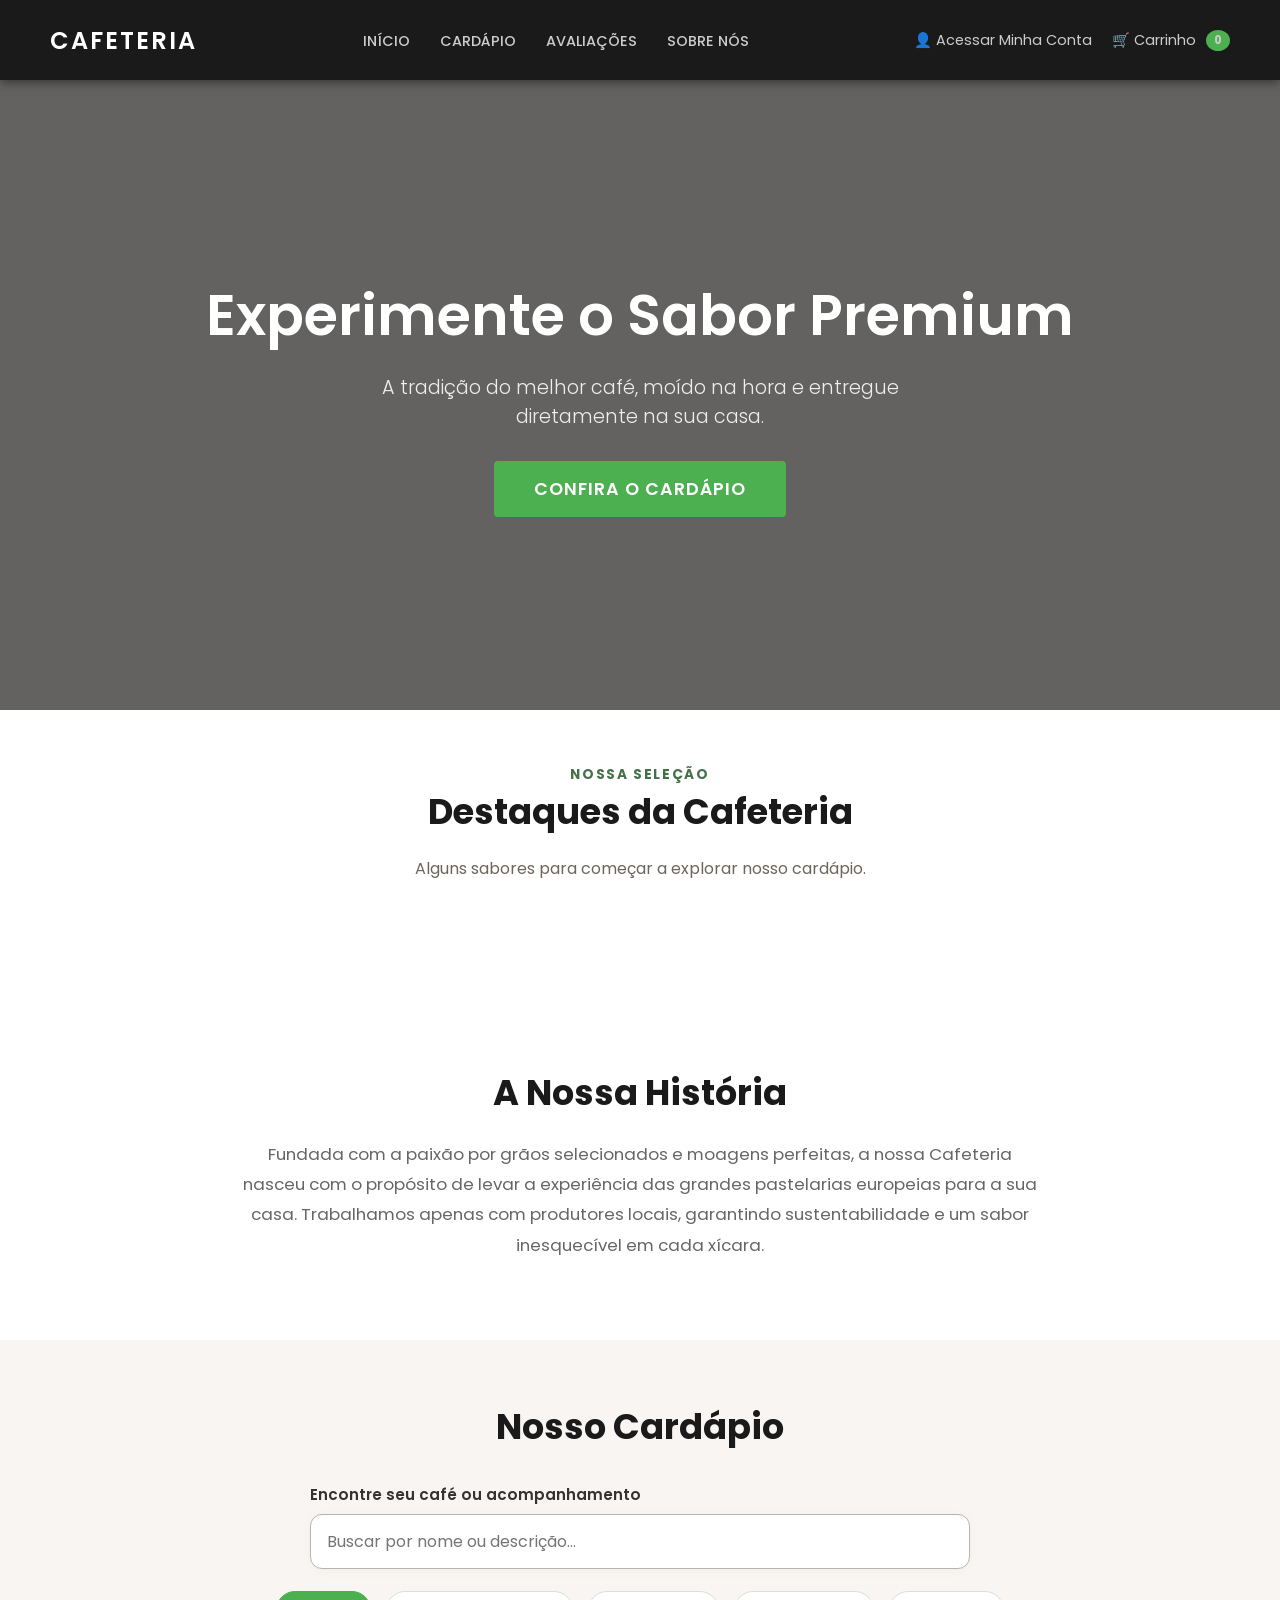
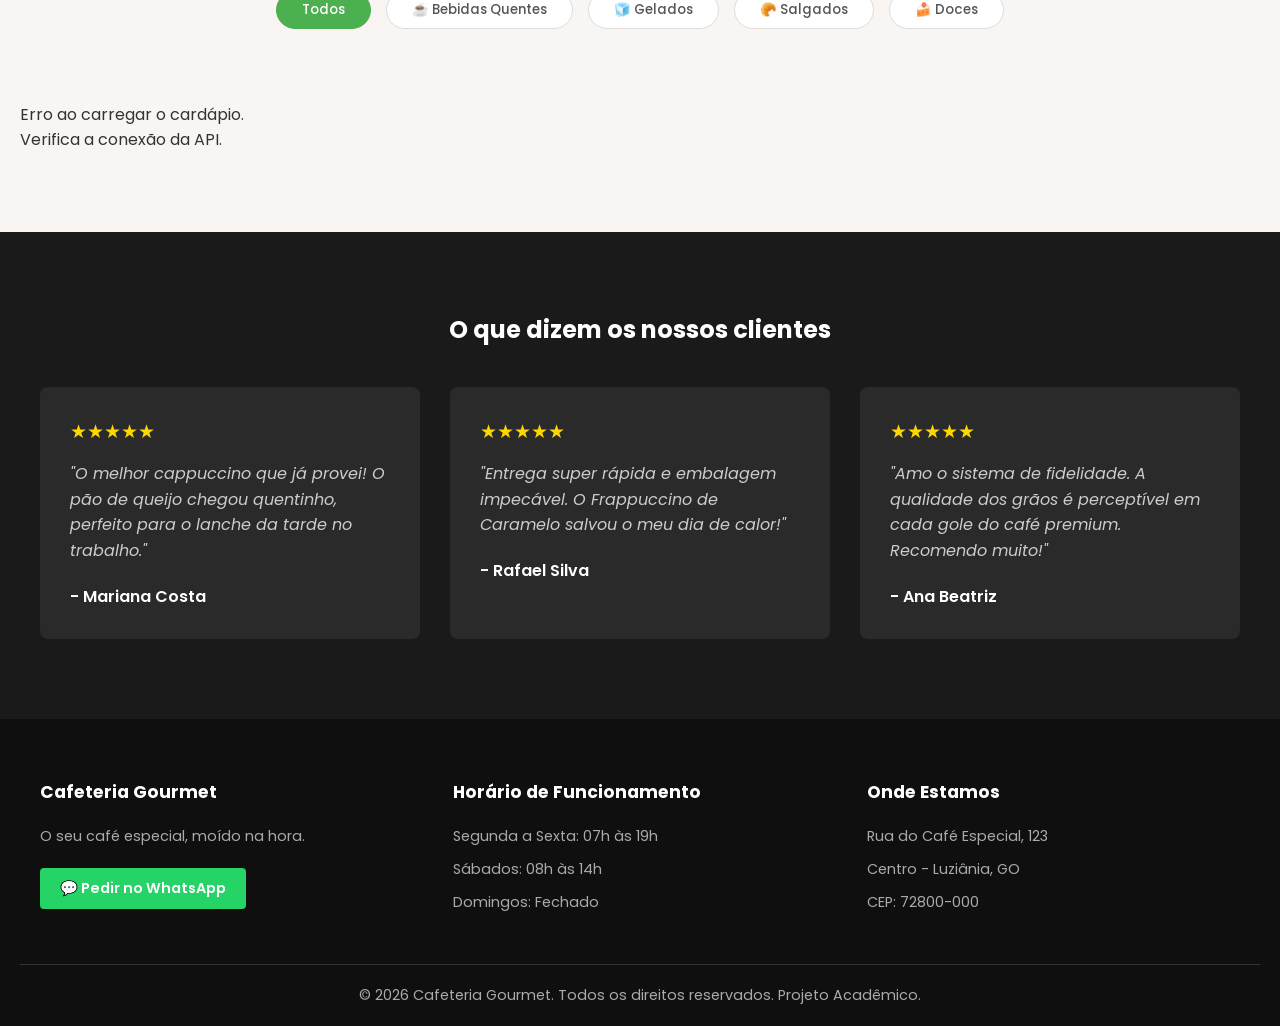
<file: index.html>
<!DOCTYPE html>
<html lang="pt-BR">
<head>
    <meta charset="UTF-8">
    <meta name="viewport" content="width=device-width, initial-scale=1.0">
    <title>Cafeteria Gourmet</title>
    <link href="https://fonts.googleapis.com/css2?family=Poppins:wght@300;400;500;600&display=swap" rel="stylesheet">
    <style>
        /* Reset e Base */
        * { box-sizing: border-box; margin: 0; padding: 0; scroll-behavior: smooth; }
        body { font-family: 'Poppins', sans-serif; background-color: #F8F5F2; color: #333; padding-top: 80px; }
        
        /* Barra de Navegação */
        .navbar { position: fixed; top: 0; left: 0; width: 100%; height: 80px; background-color: #1a1a1a; color: white; display: flex; justify-content: space-between; align-items: center; padding: 0 50px; z-index: 1000; box-shadow: 0 2px 10px rgba(0,0,0,0.5); }
        .navbar .logo { font-size: 1.5em; font-weight: 600; letter-spacing: 2px; }
        .nav-links { list-style: none; display: flex; gap: 30px; }
        .nav-links li a { color: #ccc; text-decoration: none; font-size: 0.9em; font-weight: 500; transition: color 0.3s; text-transform: uppercase;}
        .nav-links li a:hover { color: white; }
        .nav-actions { display: flex; align-items: center; gap: 20px; font-size: 0.9em; }
        .nav-actions span { cursor: pointer; display: flex; align-items: center; gap: 5px; transition: color 0.3s; color: #ccc; }
        .nav-actions span:hover { color: white; }
        .cart-badge { background-color: #4CAF50; color: white; border-radius: 50%; padding: 2px 8px; font-size: 0.8em; font-weight: bold; margin-left: 5px; }

        /* Hero Section */
        .hero { background: linear-gradient(rgba(0, 0, 0, 0.6), rgba(0, 0, 0, 0.6)), url('https://images.unsplash.com/photo-1497935586351-b67a49e012bf?w=1600&q=80') center/cover no-repeat; height: 70vh; display: flex; flex-direction: column; justify-content: center; align-items: center; text-align: center; color: white; padding: 20px; }
        .hero h1 { font-size: 3.5em; margin-bottom: 15px; font-weight: 600; }
        .hero p { font-size: 1.2em; font-weight: 300; margin-bottom: 30px; max-width: 600px; color: #eee; }
        .btn-hero { background-color: #4CAF50; color: white; text-decoration: none; padding: 15px 40px; border-radius: 4px; font-weight: 600; font-size: 1.1em; transition: 0.3s ease; text-transform: uppercase; letter-spacing: 1px; }
        .btn-hero:hover { background-color: #45a049; }

        /* Sobre e Cardápio */
        .sobre { padding: 80px 20px; text-align: center; background-color: #fff; }
        .sobre h2 { font-size: 2.2em; color: #1a1a1a; margin-bottom: 20px; }
        .sobre p { max-width: 800px; margin: 0 auto; color: #666; line-height: 1.8; font-size: 1.05em; }

        .cardapio-section { padding: 60px 20px 80px; max-width: 1300px; margin: 0 auto; }
        .section-title { text-align: center; font-size: 2.2em; margin-bottom: 30px; color: #1a1a1a; }
        
        .filtros { display: flex; justify-content: center; gap: 15px; margin-bottom: 40px; flex-wrap: wrap; }
        .filter-btn { background: white; border: 1px solid #ddd; padding: 8px 25px; border-radius: 30px; cursor: pointer; font-weight: 500; font-family: 'Poppins', sans-serif; transition: 0.3s; color: #555; }
        .filter-btn:hover { background: #f0f0f0; }
        .filter-btn.active { background: #4CAF50; color: white; border-color: #4CAF50; }

        #vitrine { display: grid; grid-template-columns: repeat(auto-fill, minmax(280px, 1fr)); gap: 30px; }
        .produto-card { background-color: white; border-radius: 8px; overflow: hidden; box-shadow: 0 4px 15px rgba(0,0,0,0.06); transition: transform 0.3s ease, opacity 0.3s; display: flex; flex-direction: column; position: relative; }
        .produto-card:hover { transform: translateY(-5px); }
        .produto-img { width: 100%; height: 200px; object-fit: cover; }
        .badge { position: absolute; top: 15px; left: 15px; color: white; padding: 4px 12px; border-radius: 20px; font-size: 0.8em; font-weight: 600; box-shadow: 0 2px 5px rgba(0,0,0,0.2); }
        .produto-info { padding: 25px; display: flex; flex-direction: column; flex: 1; }
        .produto-info h3 { font-size: 1.2em; color: #1a1a1a; margin-bottom: 10px; }
        .produto-info p { color: #777; font-size: 0.9em; flex: 1; margin-bottom: 20px; line-height: 1.5; }
        .produto-info .preco { font-weight: 600; font-size: 1.4em; color: #4CAF50; margin-bottom: 20px; }
        .btn-comprar { background-color: #1a1a1a; color: white; border: none; padding: 12px; border-radius: 4px; cursor: pointer; font-weight: 500; transition: background-color 0.3s; }
        .btn-comprar:hover { background-color: #333; }

        /* Depoimentos */
        .depoimentos-section { background-color: #1a1a1a; color: white; padding: 80px 20px; text-align: center; }
        .depoimentos-grid { display: flex; gap: 30px; max-width: 1200px; margin: 40px auto 0; justify-content: center; flex-wrap: wrap; }
        .depoimento-card { background: #2a2a2a; padding: 30px; border-radius: 8px; flex: 1; min-width: 300px; text-align: left; }
        .estrelas { color: #FFD700; margin-bottom: 15px; font-size: 1.2em; }
        .depoimento-texto { font-style: italic; color: #ccc; margin-bottom: 20px; line-height: 1.6; }
        .cliente-nome { font-weight: 600; color: #fff; }

        /* Rodapé */
        .footer { background: #0f0f0f; color: #aaa; padding: 60px 20px 20px; font-size: 0.9em; }
        .footer-content { max-width: 1200px; margin: 0 auto; display: flex; justify-content: space-between; flex-wrap: wrap; gap: 40px; margin-bottom: 40px; }
        .footer-col { flex: 1; min-width: 250px; }
        .footer-col h3 { color: white; margin-bottom: 20px; font-size: 1.2em; }
        .footer-col p { margin-bottom: 10px; line-height: 1.6; }
        .footer-bottom { text-align: center; border-top: 1px solid #333; padding-top: 20px; }
        .btn-whatsapp { display: inline-block; background-color: #25D366; color: white; text-decoration: none; padding: 10px 20px; border-radius: 4px; font-weight: 600; margin-top: 10px; transition: 0.3s;}
        .btn-whatsapp:hover { background-color: #128C7E; }

        /* Gaveta do Carrinho */
        .cart-overlay { position: fixed; top: 0; left: 0; width: 100%; height: 100%; background: rgba(0,0,0,0.6); z-index: 2000; opacity: 0; pointer-events: none; transition: opacity 0.3s ease; }
        .cart-overlay.active { opacity: 1; pointer-events: auto; }
        .painel-carrinho { position: fixed; top: 0; right: -450px; width: 400px; height: 100vh; background-color: white; padding: 30px; box-shadow: -5px 0 25px rgba(0,0,0,0.15); z-index: 2001; transition: right 0.3s cubic-bezier(0.4, 0, 0.2, 1); display: flex; flex-direction: column; }
        .painel-carrinho.open { right: 0; }
        .painel-carrinho h2 { font-size: 1.5em; margin-bottom: 25px; color: #1a1a1a; display: flex; align-items: center; gap: 10px; margin-top: 20px;}
        #itens-carrinho { flex: 1; overflow-y: auto; margin-right: -10px; padding-right: 10px; }
        .item-carrinho { display: flex; justify-content: space-between; margin-bottom: 15px; padding-bottom: 10px; border-bottom: 1px solid #eee; font-size: 0.95em; color: #444; }
        .obs-input { width: 100%; margin-top: 15px; padding: 12px; border-radius: 4px; border: 1px solid #ddd; font-family: 'Poppins', sans-serif; resize: vertical; min-height: 80px; font-size: 0.9em;}
        .total-carrinho { font-size: 1.4em; font-weight: 600; margin-top: 20px; color: #1a1a1a; display: flex; justify-content: space-between;}
        .btn-finalizar { background-color: #4CAF50; color: white; border: none; width: 100%; padding: 15px; border-radius: 4px; cursor: pointer; font-weight: 600; font-size: 1.1em; margin-top: 20px; transition: background-color 0.3s; }
        .btn-finalizar:hover { background-color: #45a049; }

        /* Modais */
        .modal-overlay { position: fixed; top: 0; left: 0; width: 100%; height: 100%; background: rgba(0,0,0,0.7); display: flex; justify-content: center; align-items: center; z-index: 2000; opacity: 0; pointer-events: none; transition: opacity 0.3s; }
        .modal-overlay.active { opacity: 1; pointer-events: auto; }
        .modal-content { background: white; padding: 40px; border-radius: 8px; width: 90%; max-width: 500px; position: relative; transform: translateY(-20px); transition: transform 0.3s; }
        .modal-overlay.active .modal-content { transform: translateY(0); }
        .close-btn { position: absolute; top: 15px; right: 20px; font-size: 1.5em; cursor: pointer; color: #666; }
        .close-btn:hover { color: #000; }
        .form-group { margin-bottom: 20px; text-align: left; }
        .form-group label { display: block; margin-bottom: 8px; font-weight: 500; font-size: 0.95em; color: #333;}
        .form-control { width: 100%; padding: 12px; border: 1px solid #ccc; border-radius: 4px; font-family: 'Poppins', sans-serif; font-size: 0.95em;}
        .form-control:invalid { border-color: #fca5a5; }
        .req-star { color: #D84315; font-weight: bold; }

        /* Estilos do Modal "Minha Conta" e Cartão Fidelidade */
        .modal-conta { max-width: 700px !important; max-height: 85vh; overflow-y: auto; }
        .tabs { display: flex; border-bottom: 2px solid #eee; margin-bottom: 25px; }
        .tab-btn { flex: 1; background: none; border: none; padding: 12px; font-size: 1.05em; font-family: 'Poppins', sans-serif; cursor: pointer; font-weight: 600; color: #888; border-bottom: 3px solid transparent; transition: 0.3s;}
        .tab-btn.active { color: #4CAF50; border-bottom-color: #4CAF50; }
        .tab-content { display: none; }
        .tab-content.active { display: block; }
        
        .fidelidade-box { background: #EFEBE9; padding: 20px; border-radius: 8px; margin-bottom: 25px; text-align: center; border: 2px dashed #D7CCC8; }
        .fidelidade-box h3 { color: #4E342E; margin-bottom: 5px; }
        .fidelidade-box p { font-size: 0.9em; color: #795548; margin-bottom: 15px; }
        .copos-grid { display: flex; justify-content: center; gap: 8px; font-size: 1.8em; }
        .copo { color: #D7CCC8; transition: 0.3s; }
        .copo.ganho { color: #D84315; }

        .conta-dados-pessoais { background: #f9f9f9; padding: 20px; border-radius: 8px; border: 1px solid #eee; margin-bottom: 20px;}
        .conta-dados-pessoais p { margin-bottom: 10px; font-size: 0.95em; color: #555; }
        .conta-dados-pessoais strong { color: #1a1a1a; }
        .btn-editar { background-color: #f0f0f0; color: #333; border: 1px solid #ccc; padding: 10px; border-radius: 4px; cursor: pointer; font-weight: 500; width: 100%; margin-top: 15px; transition: 0.3s; }
        .btn-editar:hover { background-color: #e0e0e0; }

        .pedido-card { border: 1px solid #ddd; border-radius: 8px; padding: 20px; margin-bottom: 20px; }
        .pedido-header { display: flex; justify-content: space-between; margin-bottom: 15px; border-bottom: 1px solid #eee; padding-bottom: 10px; }
        .tracker { display: flex; justify-content: space-between; align-items: center; position: relative; margin-top: 20px; padding: 0 10px;}
        .tracker::before { content: ''; position: absolute; top: 14px; left: 30px; right: 30px; height: 3px; background: #eee; z-index: 1; }
        .tracker-step { position: relative; z-index: 2; text-align: center; width: 80px; }
        .tracker-icon { width: 30px; height: 30px; border-radius: 50%; background: #eee; color: white; display: flex; justify-content: center; align-items: center; margin: 0 auto 8px; font-weight: bold; border: 3px solid white; box-shadow: 0 0 0 2px #eee; transition: 0.3s;}
        .tracker-step.active .tracker-icon { background: #4CAF50; box-shadow: 0 0 0 2px #4CAF50; }
        .tracker-step p { font-size: 0.75em; font-weight: 600; color: #999; }
        .tracker-step.active p { color: #4CAF50; }

        /* Estilos da Avaliação de Pedido */
        .btn-avaliar { background-color: #FFA000; color: white; border: none; padding: 8px 15px; border-radius: 4px; cursor: pointer; font-size: 0.9em; font-weight: 600; margin-top: 15px; transition: 0.3s; }
        .btn-avaliar:hover { background-color: #FF8F00; }
        .avaliacao-feita { margin-top: 15px; padding-top: 15px; border-top: 1px dashed #eee; }
        .avaliacao-feita .estrelas-display { color: #FFD700; font-size: 1.2em; margin-bottom: 5px; }
        .avaliacao-feita p { font-size: 0.9em; color: #555; font-style: italic; }
        
        .rating-stars { display: flex; flex-direction: row-reverse; justify-content: center; gap: 5px; font-size: 2.5em; margin-bottom: 15px; }
        .rating-stars input { display: none; }
        .rating-stars label { color: #ddd; cursor: pointer; transition: 0.2s; }
        .rating-stars label:hover, .rating-stars label:hover ~ label, .rating-stars input:checked ~ label { color: #FFD700; }

        #toast { visibility: hidden; min-width: 250px; background-color: #333; color: #fff; text-align: center; border-radius: 4px; padding: 16px; position: fixed; z-index: 3000; bottom: 30px; left: 30px; font-size: 15px; box-shadow: 0 4px 15px rgba(0,0,0,0.2); opacity: 0; transition: opacity 0.4s, bottom 0.4s; }
        #toast.show { visibility: visible; opacity: 1; bottom: 50px; }
        #toast.error { background-color: #F44336; }
    </style>
    <!-- PIT-II-UX-CSS -->
    <link rel="stylesheet" href="./ux-melhorias.css">
    <link rel="stylesheet" href="./ux-pedidos.css">
    <link rel="stylesheet" href="./ux-checkout-api.css">
</head>
<body>

    <nav class="navbar">
        <div class="logo">CAFETERIA</div>
        <ul class="nav-links">
            <li><a href="#inicio">Início</a></li>
            <li><a href="#cardapio">Cardápio</a></li>
            <li><a href="#depoimentos">Avaliações</a></li>
            <li><a href="#sobre">Sobre Nós</a></li>
        </ul>
        <div class="nav-actions">
            <span id="btn-login-header" onclick="verificarAcessoDaNavbar()">👤 Acessar Minha Conta</span>
            <a href="#" style="text-decoration: none;" onclick="event.preventDefault(); abrirCarrinho();">
                <span>🛒 Carrinho <span class="cart-badge" id="cart-count">0</span></span>
            </a>
        </div>
    </nav>

    <header id="inicio" class="hero">
        <h1>Experimente o Sabor Premium</h1>
        <p>A tradição do melhor café, moído na hora e entregue diretamente na sua casa.</p>
        <a href="#cardapio" class="btn-hero">Confira o Cardápio</a>
    </header>

    <section id="sobre" class="sobre">
        <h2>A Nossa História</h2>
        <p>Fundada com a paixão por grãos selecionados e moagens perfeitas, a nossa Cafeteria nasceu com o propósito de levar a experiência das grandes pastelarias europeias para a sua casa. Trabalhamos apenas com produtores locais, garantindo sustentabilidade e um sabor inesquecível em cada xícara.</p>
    </section>

    <section id="cardapio" class="cardapio-section">
        <h2 class="section-title">Nosso Cardápio</h2>
        <div class="filtros">
            <button class="filter-btn active" onclick="filtrarMenu('todos', this)">Todos</button>
            <button class="filter-btn" onclick="filtrarMenu('quentes', this)">☕ Bebidas Quentes</button>
            <button class="filter-btn" onclick="filtrarMenu('gelados', this)">🧊 Gelados</button>
            <button class="filter-btn" onclick="filtrarMenu('salgados', this)">🥐 Salgados</button>
            <button class="filter-btn" onclick="filtrarMenu('doces', this)">🍰 Doces</button>
        </div>
        <div id="vitrine"></div>
    </section>

    <section id="depoimentos" class="depoimentos-section">
        <h2>O que dizem os nossos clientes</h2>
        <div class="depoimentos-grid">
            <div class="depoimento-card">
                <div class="estrelas">★★★★★</div>
                <p class="depoimento-texto">"O melhor cappuccino que já provei! O pão de queijo chegou quentinho, perfeito para o lanche da tarde no trabalho."</p>
                <p class="cliente-nome">- Mariana Costa</p>
            </div>
            <div class="depoimento-card">
                <div class="estrelas">★★★★★</div>
                <p class="depoimento-texto">"Entrega super rápida e embalagem impecável. O Frappuccino de Caramelo salvou o meu dia de calor!"</p>
                <p class="cliente-nome">- Rafael Silva</p>
            </div>
            <div class="depoimento-card">
                <div class="estrelas">★★★★★</div>
                <p class="depoimento-texto">"Amo o sistema de fidelidade. A qualidade dos grãos é perceptível em cada gole do café premium. Recomendo muito!"</p>
                <p class="cliente-nome">- Ana Beatriz</p>
            </div>
        </div>
    </section>

    <footer class="footer">
        <div class="footer-content">
            <div class="footer-col">
                <h3>Cafeteria Gourmet</h3>
                <p>O seu café especial, moído na hora.</p>
                <a href="#" class="btn-whatsapp">💬 Pedir no WhatsApp</a>
            </div>
            <div class="footer-col">
                <h3>Horário de Funcionamento</h3>
                <p>Segunda a Sexta: 07h às 19h</p>
                <p>Sábados: 08h às 14h</p>
                <p>Domingos: Fechado</p>
            </div>
            <div class="footer-col">
                <h3>Onde Estamos</h3>
                <p>Rua do Café Especial, 123</p>
                <p>Centro - Luziânia, GO</p>
                <p>CEP: 72800-000</p>
            </div>
        </div>
        <div class="footer-bottom">
            <p>&copy; 2026 Cafeteria Gourmet. Todos os direitos reservados. Projeto Acadêmico.</p>
        </div>
    </footer>

    <!-- GAVETA LATERAL (CARRINHO) -->
    <div class="cart-overlay" id="cart-overlay" onclick="fecharCarrinho()"></div>
    <div class="painel-carrinho" id="painel-carrinho">
        <span class="close-btn" onclick="fecharCarrinho()">&times;</span>
        <h2>🛒 Seu Pedido</h2>
        <div id="itens-carrinho">
            <p style="color: #999; text-align: center; margin: 30px 0;">O carrinho está vazio.</p>
        </div>
        <textarea id="observacao-pedido" class="obs-input auto-save" placeholder="Alguma observação especial? (Ex: sem açúcar)"></textarea>
        <div class="total-carrinho">
            <span>Total:</span>
            <span id="total-carrinho">R$ 0,00</span>
        </div>
        <button class="btn-finalizar" onclick="abrirCheckoutValidado()">Prosseguir Pedido</button>
    </div>

    <!-- MODAIS DE AUTENTICAÇÃO E CHECKOUT -->
    <div class="modal-overlay" id="modal-login">
        <div class="modal-content">
            <span class="close-btn" onclick="fecharModal('modal-login')">&times;</span>
            <h2 style="margin-bottom: 20px;">Acessar Conta</h2>
            <form onsubmit="event.preventDefault(); processarLogin();">
                <div class="form-group">
                    <label>E-mail <span class="req-star">*</span></label>
                    <input type="email" id="login-email" class="form-control auto-save" placeholder="exemplo@email.com" required>
                </div>
                <div class="form-group">
                    <label>Senha <span class="req-star">*</span></label>
                    <input type="password" class="form-control" placeholder="Sua senha secreta" minlength="4" required>
                </div>
                <button type="submit" class="btn-finalizar">Entrar</button>
            </form>
            <p style="text-align: center; margin-top: 20px; font-size: 0.9em; color: #666;">
                Ainda não tem conta? <a href="#" style="color: #4CAF50; font-weight: 600;" onclick="fecharModal('modal-login'); abrirModal('modal-cadastro');">Cadastre-se</a>
            </p>
        </div>
    </div>

    <div class="modal-overlay" id="modal-cadastro">
        <div class="modal-content">
            <span class="close-btn" onclick="fecharModal('modal-cadastro')">&times;</span>
            <h2 style="margin-bottom: 20px;">Criar Nova Conta</h2>
            <form onsubmit="event.preventDefault(); processarCadastro();">
                <div class="form-group">
                    <label>Nome Completo <span class="req-star">*</span></label>
                    <input type="text" id="cad-nome" class="form-control auto-save" placeholder="Seu nome completo" minlength="3" required>
                </div>
                <div class="form-group">
                    <label>E-mail <span class="req-star">*</span></label>
                    <input type="email" id="cad-email" class="form-control auto-save" placeholder="exemplo@email.com" required>
                </div>
                <div class="form-group">
                    <label>Senha <span class="req-star">*</span></label>
                    <input type="password" class="form-control" placeholder="Crie uma senha forte" minlength="4" required>
                </div>
                <button type="submit" class="btn-finalizar">Cadastrar</button>
            </form>
        </div>
    </div>

    <div class="modal-overlay" id="modal-checkout">
        <div class="modal-content" style="max-width: 600px; max-height: 90vh; overflow-y: auto;">
            <span class="close-btn" onclick="fecharModal('modal-checkout')">&times;</span>
            <h2 style="margin-bottom: 20px; border-bottom: 2px solid #eee; padding-bottom: 10px;">Finalizar Compra</h2>
            <form id="form-checkout" onsubmit="event.preventDefault(); confirmarEPagar();">
                <h3 style="font-size: 1.1em; margin-bottom: 15px; color: #4CAF50;">1. Dados do Cliente</h3>
                <div class="form-group">
                    <label>Nome Completo <span class="req-star">*</span></label>
                    <input type="text" id="check-nome" class="form-control auto-save" placeholder="Nome de quem vai receber" minlength="3" required>
                </div>
                <div style="display: flex; gap: 15px; margin-bottom: 20px;">
                    <div class="form-group" style="flex: 1; margin-bottom: 0;">
                        <label>E-mail <span class="req-star">*</span></label>
                        <input type="email" id="check-email" class="form-control auto-save" placeholder="exemplo@email.com" required>
                    </div>
                    <div class="form-group" style="flex: 1; margin-bottom: 0;">
                        <label>Telefone / WhatsApp <span class="req-star">*</span></label>
                        <input type="tel" id="check-telefone" class="form-control auto-save" placeholder="(00) 00000-0000" minlength="14" maxlength="15" oninput="aplicarMascaraTelefone(this)" required>
                    </div>
                </div>

                <h3 style="font-size: 1.1em; margin-bottom: 15px; margin-top: 10px; color: #4CAF50;">2. Entrega e Pagamento</h3>
                <div class="form-group">
                    <label>Endereço de Entrega <span class="req-star">*</span></label>
                    <input type="text" id="check-endereco" class="form-control auto-save" placeholder="Rua, Número, Bairro" minlength="5" required>
                </div>
                <div class="form-group">
                    <label>Forma de Pagamento <span class="req-star">*</span></label>
                    <select class="form-control" id="forma-pagamento" required>
                        <option value="pix">PIX</option>
                        <option value="cartao">Cartão de Crédito / Débito</option>
                        <option value="dinheiro">Dinheiro (na entrega)</option>
                    </select>
                </div>
                <div style="background-color: #f9f9f9; padding: 15px; border-radius: 8px; margin: 20px 0; text-align: center; border: 1px solid #eee;">
                    <h3 style="margin: 0; color: #1a1a1a; font-size: 1.4em;" id="modal-total-display">Total: R$ 0,00</h3>
                </div>
                <button type="submit" class="btn-finalizar">Confirmar e Pagar</button>
            </form>
        </div>
    </div>

    <!-- MODAL: MINHA CONTA -->
    <div class="modal-overlay" id="modal-minha-conta">
        <div class="modal-content modal-conta">
            <span class="close-btn" onclick="fecharModal('modal-minha-conta')">&times;</span>
            <h2 style="margin-bottom: 20px;">Minha Conta</h2>
            
            <div class="tabs">
                <button class="tab-btn active" onclick="mudarAba(event, 'perfil')">Meus Dados</button>
                <button class="tab-btn" onclick="mudarAba(event, 'pedidos')">Meus Pedidos</button>
            </div>

            <div id="aba-perfil" class="tab-content active">
                <div class="fidelidade-box">
                    <h3>☕ Cartão Fidelidade</h3>
                    <p id="fidelidade-texto">Complete 10 copos e ganhe uma bebida grátis!</p>
                    <div class="copos-grid" id="fidelidade-copos"></div>
                </div>

                <div class="conta-dados-pessoais" id="display-dados">
                    <p><strong>Nome:</strong> <span id="painel-nome">Não preenchido</span></p>
                    <p><strong>E-mail:</strong> <span id="painel-email">Não preenchido</span></p>
                    <p><strong>Telefone:</strong> <span id="painel-telefone">Não preenchido</span></p>
                    <p><strong>Endereço Principal:</strong> <span id="painel-endereco">Não preenchido</span></p>
                    <button class="btn-editar" onclick="ativarModoEdicao()">✏️ Editar Meus Dados</button>
                </div>

                <div class="conta-dados-pessoais" id="form-edicao-dados" style="display: none;">
                    <form onsubmit="event.preventDefault(); salvarEdicaoDados();">
                        <div class="form-group">
                            <label>Nome Completo <span class="req-star">*</span></label>
                            <input type="text" id="edit-nome" class="form-control auto-save" required>
                        </div>
                        <div class="form-group">
                            <label>E-mail <span class="req-star">*</span></label>
                            <input type="email" id="edit-email" class="form-control auto-save" required>
                        </div>
                        <div class="form-group">
                            <label>Telefone <span class="req-star">*</span></label>
                            <input type="tel" id="edit-telefone" class="form-control auto-save" oninput="aplicarMascaraTelefone(this)" minlength="14" maxlength="15" required>
                        </div>
                        <div class="form-group">
                            <label>Endereço de Entrega Padrão <span class="req-star">*</span></label>
                            <input type="text" id="edit-endereco" class="form-control auto-save" required>
                        </div>
                        <div style="display: flex; gap: 10px; margin-top: 20px;">
                            <button type="button" class="btn-editar" style="margin-top: 0; background-color: #ddd;" onclick="cancelarEdicao()">Cancelar</button>
                            <button type="submit" class="btn-finalizar" style="margin-top: 0; flex: 2;">Salvar Alterações</button>
                        </div>
                    </form>
                </div>
                <button class="btn-finalizar" style="background-color: #d32f2f;" onclick="fazerLogout()">Sair da Conta</button>
            </div>
            <div id="aba-pedidos" class="tab-content">
                <div id="lista-historico-pedidos"></div>
            </div>
        </div>
    </div>

    <!-- MODAL DE AVALIAÇÃO DE PEDIDO -->
    <div class="modal-overlay" id="modal-avaliacao">
        <div class="modal-content" style="text-align: center;">
            <span class="close-btn" onclick="fecharModal('modal-avaliacao')">&times;</span>
            <h2 style="margin-bottom: 10px;">Avaliar Pedido #<span id="av-pedido-id"></span></h2>
            <p style="color: #666; font-size: 0.9em; margin-bottom: 20px;">Como foi a sua experiência com este pedido?</p>
            
            <form onsubmit="event.preventDefault(); enviarAvaliacao();">
                <div class="rating-stars">
                    <input type="radio" name="rating" id="star5" value="5" required><label for="star5">★</label>
                    <input type="radio" name="rating" id="star4" value="4"><label for="star4">★</label>
                    <input type="radio" name="rating" id="star3" value="3"><label for="star3">★</label>
                    <input type="radio" name="rating" id="star2" value="2"><label for="star2">★</label>
                    <input type="radio" name="rating" id="star1" value="1"><label for="star1">★</label>
                </div>
                <textarea id="av-comentario" class="obs-input" placeholder="Conte-nos o que achou dos produtos e da entrega... (opcional)" style="margin-bottom: 20px; text-align: left;"></textarea>
                <button type="submit" class="btn-finalizar">Enviar Avaliação</button>
            </form>
        </div>
    </div>

    <div id="toast">Mensagem</div>

    <script>
        // RECUPERAÇÃO DE DADOS PERSISTENTES
        let carrinho = JSON.parse(localStorage.getItem('carrinho')) || [];
        let totalGeral = parseFloat(localStorage.getItem('totalGeral')) || 0;
        let usuarioLogado = localStorage.getItem('usuarioLogado') === 'true';
        let historicoPedidos = JSON.parse(localStorage.getItem('historicoPedidos')) || []; 
        
        let dadosSalvos = JSON.parse(localStorage.getItem('dadosUsuario')) || {};
        let dadosUsuario = { 
            nome: dadosSalvos.nome || '', email: dadosSalvos.email || '', 
            telefone: dadosSalvos.telefone || '', endereco: dadosSalvos.endereco || '' 
        };

        const bancoImagens = {
            1: "./img/1.jpg", 2: "./img/2.jpg", 3: "./img/3.jpg", 4: "./img/4.jpg", 
            5: "./img/5.jpg", 6: "./img/6.jpg", 7: "./img/7.jpg", 8: "./img/8.jpg"  
        };

        const infoExtraProdutos = {
            1: { cat: 'quentes', badge: '☕ Mais Vendido', badgeColor: '#D84315' },
            2: { cat: 'quentes', badge: '' },
            3: { cat: 'quentes', badge: '✨ Novidade', badgeColor: '#4CAF50' },
            4: { cat: 'salgados', badge: '' },
            5: { cat: 'salgados', badge: '🌾 Sem Glúten', badgeColor: '#8D6E63' },
            6: { cat: 'doces', badge: '🌱 Vegano', badgeColor: '#4CAF50' },
            7: { cat: 'gelados', badge: '❄️ Mais Vendido', badgeColor: '#0288D1' },
            8: { cat: 'gelados', badge: '' }
        };

        document.addEventListener('DOMContentLoaded', () => {
            if (usuarioLogado) document.getElementById('btn-login-header').innerText = "👤 Minha Conta";
            atualizarCarrinho();
            ativarAutoSave(); 
        });

        function salvarEstadoLocal() {
            localStorage.setItem('carrinho', JSON.stringify(carrinho));
            localStorage.setItem('totalGeral', totalGeral);
            localStorage.setItem('usuarioLogado', usuarioLogado);
            localStorage.setItem('dadosUsuario', JSON.stringify(dadosUsuario));
            localStorage.setItem('historicoPedidos', JSON.stringify(historicoPedidos));
        }

        function ativarAutoSave() {
            const camposMapeados = {
                'edit-nome': 'nome', 'check-nome': 'nome', 'cad-nome': 'nome',
                'edit-email': 'email', 'check-email': 'email', 'cad-email': 'email', 'login-email': 'email',
                'edit-telefone': 'telefone', 'check-telefone': 'telefone',
                'edit-endereco': 'endereco', 'check-endereco': 'endereco'
            };
            document.querySelectorAll('.auto-save').forEach(input => {
                input.addEventListener('input', (e) => {
                    const chave = camposMapeados[e.target.id];
                    if (chave) { dadosUsuario[chave] = e.target.value; salvarEstadoLocal(); }
                });
            });
        }

        function filtrarMenu(categoria, btnElement) {
            document.querySelectorAll('.filter-btn').forEach(btn => btn.classList.remove('active'));
            btnElement.classList.add('active');
            
            document.querySelectorAll('.produto-card').forEach(card => {
                if (categoria === 'todos' || card.dataset.categoria === categoria) {
                    card.style.display = 'flex';
                    setTimeout(() => card.style.opacity = '1', 50);
                } else {
                    card.style.opacity = '0';
                    setTimeout(() => card.style.display = 'none', 300);
                }
            });
        }

        function atualizarProgramaFidelidade() {
            let pontos = 1 + (historicoPedidos.length * 2); 
            if (pontos > 10) pontos = 10;
            
            const container = document.getElementById('fidelidade-copos');
            container.innerHTML = "";
            for(let i = 1; i <= 10; i++) {
                container.innerHTML += `<span class="copo ${i <= pontos ? 'ganho' : ''}">☕</span>`;
            }
            
            const faltam = 10 - pontos;
            document.getElementById('fidelidade-texto').innerText = 
                faltam === 0 ? "Parabéns! A sua próxima bebida é por nossa conta! 🎉" 
                             : `Faltam ${faltam} cafés para a sua próxima bebida grátis!`;
        }

        function abrirCarrinho() {
            document.getElementById('painel-carrinho').classList.add('open');
            document.getElementById('cart-overlay').classList.add('active');
        }

        function fecharCarrinho() {
            document.getElementById('painel-carrinho').classList.remove('open');
            document.getElementById('cart-overlay').classList.remove('active');
        }

        function mostrarToast(mensagem, isErro = false) {
            const toast = document.getElementById("toast");
            toast.innerText = mensagem;
            toast.className = isErro ? "error show" : "show";
            setTimeout(() => { toast.classList.remove("show"); }, 3000);
        }

        function abrirModal(id) { document.getElementById(id).classList.add('active'); }
        function fecharModal(id) { document.getElementById(id).classList.remove('active'); }

        function aplicarMascaraTelefone(input) {
            let valor = input.value.replace(/\D/g, ''); 
            if (valor.length > 11) valor = valor.slice(0, 11); 
            if (valor.length > 2) valor = `(${valor.slice(0, 2)}) ${valor.slice(2)}`;
            if (valor.length > 10) valor = `${valor.slice(0, 10)}-${valor.slice(10)}`;
            else if (valor.length > 9) valor = `${valor.slice(0, 9)}-${valor.slice(9)}`;
            input.value = valor;
            dadosUsuario.telefone = valor;
            salvarEstadoLocal();
        }

        function mudarAba(event, abaId) {
            document.querySelectorAll('.tab-btn').forEach(btn => btn.classList.remove('active'));
            document.querySelectorAll('.tab-content').forEach(tab => tab.classList.remove('active'));
            if (event) event.currentTarget.classList.add('active');
            else {
                if (abaId === 'pedidos') document.querySelectorAll('.tab-btn')[1].classList.add('active');
                else document.querySelectorAll('.tab-btn')[0].classList.add('active');
            }
            document.getElementById('aba-' + abaId).classList.add('active');
        }

        function ativarModoEdicao() {
            document.getElementById('display-dados').style.display = 'none';
            document.getElementById('form-edicao-dados').style.display = 'block';
            document.getElementById('edit-nome').value = dadosUsuario.nome || '';
            document.getElementById('edit-email').value = dadosUsuario.email || '';
            document.getElementById('edit-telefone').value = dadosUsuario.telefone || '';
            document.getElementById('edit-endereco').value = dadosUsuario.endereco || '';
        }

        function cancelarEdicao() {
            document.getElementById('form-edicao-dados').style.display = 'none';
            document.getElementById('display-dados').style.display = 'block';
        }

        function salvarEdicaoDados() {
            dadosUsuario.nome = document.getElementById('edit-nome').value;
            dadosUsuario.email = document.getElementById('edit-email').value;
            dadosUsuario.telefone = document.getElementById('edit-telefone').value;
            dadosUsuario.endereco = document.getElementById('edit-endereco').value;
            salvarEstadoLocal(); 
            atualizarPainelConta();
            cancelarEdicao();
            mostrarToast("Dados atualizados com sucesso!");
        }

        function verificarAcessoDaNavbar() {
            if (usuarioLogado) {
                atualizarPainelConta();
                abrirModal('modal-minha-conta');
            } else {
                abrirModal('modal-login');
            }
        }

        function processarCadastro() {
            const inputNome = document.getElementById('cad-nome').value;
            const inputEmail = document.getElementById('cad-email').value;

            // Bloqueio de e-mail já cadastrado
            if (dadosUsuario.email && dadosUsuario.email === inputEmail) {
                mostrarToast("Este e-mail já está cadastrado! Por favor, faça login.", true);
                fecharModal('modal-cadastro');
                setTimeout(() => abrirModal('modal-login'), 800);
                return; 
            }

            dadosUsuario.nome = inputNome;
            dadosUsuario.email = inputEmail;
            document.getElementById('login-email').value = dadosUsuario.email;
            salvarEstadoLocal();
            fecharModal('modal-cadastro');
            mostrarToast('Conta criada com sucesso! Faça login.');
            setTimeout(() => abrirModal('modal-login'), 500);
        }

        function processarLogin() {
            usuarioLogado = true;
            if(!dadosUsuario.email) dadosUsuario.email = document.getElementById('login-email').value;
            salvarEstadoLocal();
            fecharModal('modal-login');
            mostrarToast('Login efetuado com sucesso!');
            document.getElementById('btn-login-header').innerText = "👤 Minha Conta";
            if (carrinho.length > 0) setTimeout(() => abrirCheckoutValidado(), 600);
        }

        function fazerLogout() {
            usuarioLogado = false;
            salvarEstadoLocal();
            document.getElementById('btn-login-header').innerText = "👤 Acessar Minha Conta";
            fecharModal('modal-minha-conta');
            mostrarToast("Você saiu da conta.");
        }

        function atualizarPainelConta() {
            document.getElementById('painel-nome').innerText = dadosUsuario.nome || "Não informado";
            document.getElementById('painel-email').innerText = dadosUsuario.email || "Não informado";
            document.getElementById('painel-telefone').innerText = dadosUsuario.telefone || "Não informado";
            document.getElementById('painel-endereco').innerText = dadosUsuario.endereco || "Não informado";
            atualizarProgramaFidelidade();
            renderizarHistoricoPedidos();
        }

        // SISTEMA DE AVALIAÇÃO DE PEDIDOS
        let pedidoSelecionadoParaAvaliacao = null;

        function abrirAvaliacaoPedido(pedidoId) {
            pedidoSelecionadoParaAvaliacao = pedidoId;
            document.getElementById('av-pedido-id').innerText = pedidoId;
            document.getElementById('av-comentario').value = '';
            document.querySelectorAll('input[name="rating"]').forEach(r => r.checked = false);
            fecharModal('modal-minha-conta'); 
            setTimeout(() => abrirModal('modal-avaliacao'), 300);
        }

        function enviarAvaliacao() {
            const ratingInput = document.querySelector('input[name="rating"]:checked');
            if(!ratingInput) {
                mostrarToast("Por favor, selecione uma nota nas estrelas.", true);
                return;
            }
            
            const notaSelecionada = parseInt(ratingInput.value);
            const comentarioInserido = document.getElementById('av-comentario').value;

            const index = historicoPedidos.findIndex(p => p.id === pedidoSelecionadoParaAvaliacao);
            if(index !== -1) {
                historicoPedidos[index].avaliacao = { nota: notaSelecionada, comentario: comentarioInserido };
                salvarEstadoLocal();
                fecharModal('modal-avaliacao');
                mostrarToast("Avaliação enviada com sucesso! Muito obrigado.");
                setTimeout(() => {
                    atualizarPainelConta();
                    abrirModal('modal-minha-conta');
                    mudarAba(null, 'pedidos');
                }, 400);
            }
        }

        function renderizarHistoricoPedidos() {
            const container = document.getElementById('lista-historico-pedidos');
            if (historicoPedidos.length === 0) {
                container.innerHTML = "<p style='text-align: center; color: #999; margin: 30px 0;'>Você ainda não fez nenhum pedido.</p>";
                return;
            }
            container.innerHTML = "";
            [...historicoPedidos].reverse().forEach(pedido => {
                const totalFormatado = pedido.total.toLocaleString('pt-BR', { style: 'currency', currency: 'BRL' });
                let statusNum = pedido.status === 'Preparando' ? 2 : (pedido.status === 'Entregue' ? 4 : 1);
                
                let blocoAvaliacao = '';
                if (pedido.avaliacao) {
                    const estrelasOuro = '★'.repeat(pedido.avaliacao.nota);
                    const estrelasCinza = '☆'.repeat(5 - pedido.avaliacao.nota);
                    blocoAvaliacao = `
                        <div class="avaliacao-feita">
                            <div class="estrelas-display">${estrelasOuro}<span style="color: #ccc;">${estrelasCinza}</span></div>
                            ${pedido.avaliacao.comentario ? `<p>"${pedido.avaliacao.comentario}"</p>` : ''}
                        </div>
                    `;
                } else {
                    blocoAvaliacao = `<button class="btn-avaliar" onclick="abrirAvaliacaoPedido(${pedido.id})">⭐ Avaliar Pedido</button>`;
                }

                container.innerHTML += `
                    <div class="pedido-card">
                        <div class="pedido-header">
                            <div><h3 style="font-size: 1.1em; color: #1a1a1a;">Pedido #${pedido.id}</h3><p style="font-size: 0.85em; color: #777;">Realizado em: ${pedido.data}</p></div>
                            <div style="text-align: right;"><span style="font-weight: bold; color: #4CAF50;">${totalFormatado}</span><p style="font-size: 0.85em; color: #777;">${pedido.itensQtde} itens</p></div>
                        </div>
                        <div class="tracker">
                            <div class="tracker-step ${statusNum >= 1 ? 'active' : ''}"><div class="tracker-icon">✓</div><p>Recebido</p></div>
                            <div class="tracker-step ${statusNum >= 2 ? 'active' : ''}"><div class="tracker-icon">${statusNum >= 2 ? '✓' : '2'}</div><p>Preparando</p></div>
                            <div class="tracker-step ${statusNum >= 3 ? 'active' : ''}"><div class="tracker-icon">${statusNum >= 3 ? '✓' : '3'}</div><p>Em Rota</p></div>
                            <div class="tracker-step ${statusNum >= 4 ? 'active' : ''}"><div class="tracker-icon">${statusNum >= 4 ? '✓' : '4'}</div><p>Entregue</p></div>
                        </div>
                        ${blocoAvaliacao}
                    </div>`;
            });
        }

        function abrirCheckoutValidado() {
            if (carrinho.length === 0) return mostrarToast("Selecione os produtos primeiro!", true);
            if (!usuarioLogado) {
                mostrarToast("Para finalizar, faça login ou cadastre-se.", true);
                abrirModal('modal-login');
                return;
            }
            fecharCarrinho(); 
            document.getElementById('check-nome').value = dadosUsuario.nome || '';
            document.getElementById('check-email').value = dadosUsuario.email || '';
            document.getElementById('check-telefone').value = dadosUsuario.telefone || '';
            document.getElementById('check-endereco').value = dadosUsuario.endereco || '';
            document.getElementById('modal-total-display').innerText = "Total: " + totalGeral.toLocaleString('pt-BR', { style: 'currency', currency: 'BRL' });
            abrirModal('modal-checkout');
        }

        fetch('https://api-cafeteria-gourmet.onrender.com/produtos')
            .then(response => response.json())
            .then(produtos => {
                const vitrine = document.getElementById('vitrine');
                produtos.forEach(produto => {
                    const preco = parseFloat(produto.preco);
                    const precoFormatado = preco.toLocaleString('pt-BR', { style: 'currency', currency: 'BRL' });
                    const imgUrl = bancoImagens[produto.id] || "https://placehold.co/400x300/1a1a1a/FFFFFF?text=Produto"; 
                    
                    const extra = infoExtraProdutos[produto.id] || { cat: 'outros', badge: '' };
                    const badgeHtml = extra.badge ? `<div class="badge" style="background-color: ${extra.badgeColor};">${extra.badge}</div>` : '';

                    vitrine.innerHTML += `
                        <div class="produto-card" data-categoria="${extra.cat}">
                            ${badgeHtml}
                            <img src="${imgUrl}" alt="${produto.nome}" class="produto-img">
                            <div class="produto-info">
                                <h3>${produto.nome}</h3><p>${produto.descricao}</p><div class="preco">${precoFormatado}</div>
                                <button class="btn-comprar" onclick="adicionarAoCarrinho(${produto.id}, '${produto.nome}', ${preco})">Adicionar</button>
                            </div>
                        </div>`;
                });
            })
            .catch(() => document.getElementById('vitrine').innerHTML = "<p>Erro ao carregar o cardápio. Verifica a conexão da API.</p>");

        function adicionarAoCarrinho(id, nome, preco) {
            carrinho.push({ id, nome, preco });
            atualizarCarrinho();
            mostrarToast(`Adicionado: ${nome}`);
            abrirCarrinho(); 
        }

        function atualizarCarrinho() {
            const divItens = document.getElementById('itens-carrinho');
            document.getElementById('cart-count').innerText = carrinho.length;

            if (carrinho.length === 0) {
                divItens.innerHTML = "<p style='color: #999; text-align: center; margin: 30px 0;'>O carrinho está vazio.</p>";
                document.getElementById('total-carrinho').innerText = "R$ 0,00";
                totalGeral = 0;
                salvarEstadoLocal();
                return;
            }

            const itensAgrupados = {};
            totalGeral = 0;
            carrinho.forEach(item => {
                totalGeral += item.preco;
                if (itensAgrupados[item.id]) { itensAgrupados[item.id].quantidade += 1; itensAgrupados[item.id].subtotal += item.preco; } 
                else { itensAgrupados[item.id] = { nome: item.nome, quantidade: 1, subtotal: item.preco }; }
            });

            divItens.innerHTML = "";
            Object.values(itensAgrupados).forEach(item => {
                const subtotalFormatado = item.subtotal.toLocaleString('pt-BR', { style: 'currency', currency: 'BRL' });
                divItens.innerHTML += `<div class="item-carrinho"><span><b>${item.quantidade}x</b> ${item.nome}</span> <span>${subtotalFormatado}</span></div>`;
            });
            document.getElementById('total-carrinho').innerText = totalGeral.toLocaleString('pt-BR', { style: 'currency', currency: 'BRL' });
            salvarEstadoLocal();
        }

        function processarSucessoPedido(pedidoId) {
            const dataAtual = new Date();
            historicoPedidos.push({
                id: pedidoId,
                data: dataAtual.toLocaleDateString('pt-BR') + ' às ' + dataAtual.getHours() + ':' + String(dataAtual.getMinutes()).padStart(2, '0'),
                total: totalGeral,
                itensQtde: carrinho.length,
                status: 'Preparando' 
            });

            carrinho = []; 
            document.getElementById("observacao-pedido").value = "";
            document.querySelectorAll('#modal-checkout input').forEach(input => input.value = '');
            
            atualizarCarrinho(); 
            fecharModal('modal-checkout');
            atualizarPainelConta();
            abrirModal('modal-minha-conta');
            mudarAba(null, 'pedidos');
        }

function confirmarEPagar() {
            const botao = document.querySelector('#modal-checkout .btn-finalizar');
            botao.innerText = "A processar...";
            botao.disabled = true;

            // 1. Atualiza e salva os dados no LocalStorage
            dadosUsuario.nome = document.getElementById('check-nome').value;
            dadosUsuario.email = document.getElementById('check-email').value;
            dadosUsuario.telefone = document.getElementById('check-telefone').value;
            dadosUsuario.endereco = document.getElementById('check-endereco').value;
            salvarEstadoLocal();

            const itensAgrupados = {};
            carrinho.forEach(item => {
                if (itensAgrupados[item.id]) itensAgrupados[item.id].quantidade += 1;
                else itensAgrupados[item.id] = { id: item.id, quantidade: 1, preco: item.preco };
            });

            // 2. Primeiro Passo: Sincronizar o Cliente (Procurar ou Cadastrar)
            fetch('https://api-cafeteria-gourmet.onrender.com/clientes/sync', {
                method: 'POST',
                headers: { 'Content-Type': 'application/json' },
                body: JSON.stringify(dadosUsuario)
            })
            .then(response => {
                if (!response.ok) throw new Error("Erro ao sincronizar dados do cliente");
                return response.json();
            })
            .then(dataCliente => {
                // 3. Segundo Passo: Enviar o pedido com o ID REAL do cliente
                return fetch('https://api-cafeteria-gourmet.onrender.com/pedidos', {
                    method: 'POST',
                    headers: { 'Content-Type': 'application/json' },
                    body: JSON.stringify({ 
                        cliente_id: dataCliente.cliente_id, 
                        itens: Object.values(itensAgrupados) 
                    }) 
                });
            })
            .then(response => {
                if (!response.ok) throw new Error("Erro ao gravar pedido no banco");
                return response.json();
            })
            .then(data => {
                mostrarToast(`Pedido #${data.pedido_id} processado com sucesso!`);
                processarSucessoPedido(data.pedido_id);
            })
            .catch(error => {
                console.error(error);
                mostrarToast("Ocorreu um erro. Verifique a conexão com a API.", true);
            })
            .finally(() => {
                botao.innerText = "Confirmar e Pagar";
                botao.disabled = false;
            });
        }
    </script>
    <!-- PIT-II-UX-JS -->
    <script src="./ux-melhorias.js" defer></script>
    <!-- PIT-II-UX-PEDIDOS -->
    <script src="./ux-pedidos.js" defer></script>
    <script src="./ux-checkout-api.js" defer></script>
</body>
</html>
</file>
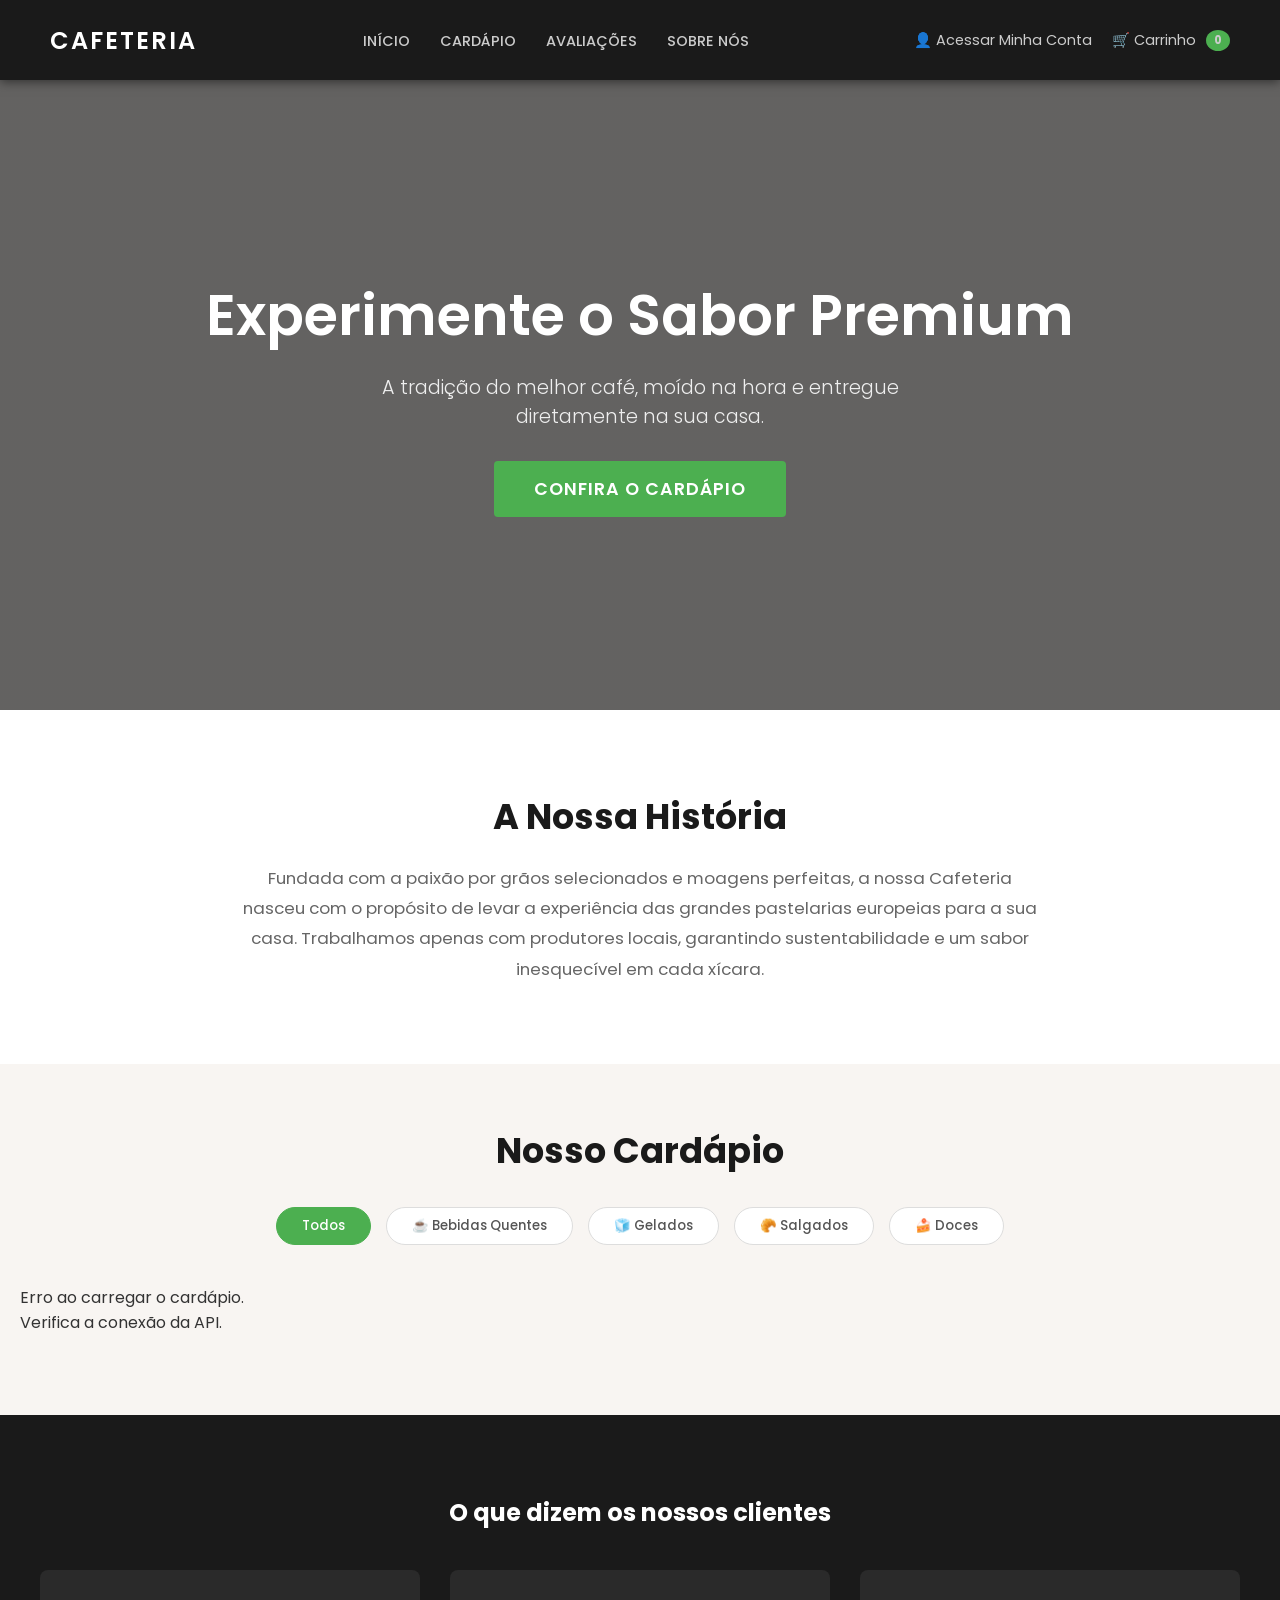
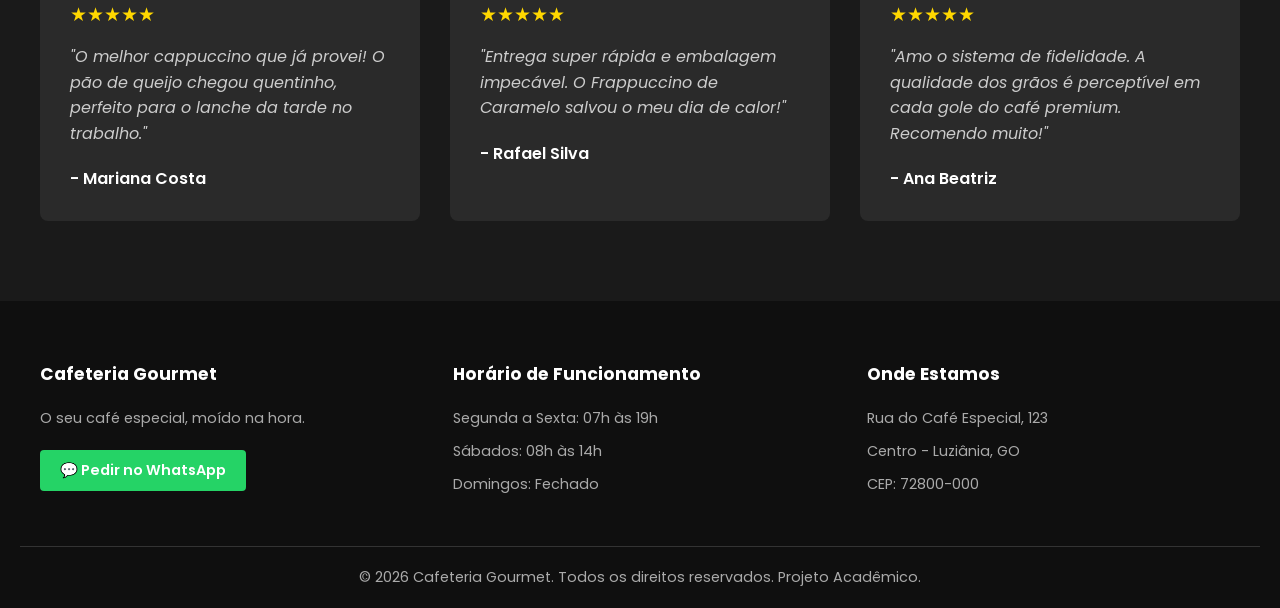
<file: views/index.html>
<!DOCTYPE html>
<html lang="pt-BR">
<head>
    <meta charset="UTF-8">
    <meta name="viewport" content="width=device-width, initial-scale=1.0">
    <title>Cafeteria Gourmet</title>
    <link href="https://fonts.googleapis.com/css2?family=Poppins:wght@300;400;500;600&display=swap" rel="stylesheet">
    <style>
        /* Reset e Base */
        * { box-sizing: border-box; margin: 0; padding: 0; scroll-behavior: smooth; }
        body { font-family: 'Poppins', sans-serif; background-color: #F8F5F2; color: #333; padding-top: 80px; }
        
        /* Barra de Navegação */
        .navbar { position: fixed; top: 0; left: 0; width: 100%; height: 80px; background-color: #1a1a1a; color: white; display: flex; justify-content: space-between; align-items: center; padding: 0 50px; z-index: 1000; box-shadow: 0 2px 10px rgba(0,0,0,0.5); }
        .navbar .logo { font-size: 1.5em; font-weight: 600; letter-spacing: 2px; }
        .nav-links { list-style: none; display: flex; gap: 30px; }
        .nav-links li a { color: #ccc; text-decoration: none; font-size: 0.9em; font-weight: 500; transition: color 0.3s; text-transform: uppercase;}
        .nav-links li a:hover { color: white; }
        .nav-actions { display: flex; align-items: center; gap: 20px; font-size: 0.9em; }
        .nav-actions span { cursor: pointer; display: flex; align-items: center; gap: 5px; transition: color 0.3s; color: #ccc; }
        .nav-actions span:hover { color: white; }
        .cart-badge { background-color: #4CAF50; color: white; border-radius: 50%; padding: 2px 8px; font-size: 0.8em; font-weight: bold; margin-left: 5px; }

        /* Hero Section */
        .hero { background: linear-gradient(rgba(0, 0, 0, 0.6), rgba(0, 0, 0, 0.6)), url('https://images.unsplash.com/photo-1497935586351-b67a49e012bf?w=1600&q=80') center/cover no-repeat; height: 70vh; display: flex; flex-direction: column; justify-content: center; align-items: center; text-align: center; color: white; padding: 20px; }
        .hero h1 { font-size: 3.5em; margin-bottom: 15px; font-weight: 600; }
        .hero p { font-size: 1.2em; font-weight: 300; margin-bottom: 30px; max-width: 600px; color: #eee; }
        .btn-hero { background-color: #4CAF50; color: white; text-decoration: none; padding: 15px 40px; border-radius: 4px; font-weight: 600; font-size: 1.1em; transition: 0.3s ease; text-transform: uppercase; letter-spacing: 1px; }
        .btn-hero:hover { background-color: #45a049; }

        /* Sobre e Cardápio */
        .sobre { padding: 80px 20px; text-align: center; background-color: #fff; }
        .sobre h2 { font-size: 2.2em; color: #1a1a1a; margin-bottom: 20px; }
        .sobre p { max-width: 800px; margin: 0 auto; color: #666; line-height: 1.8; font-size: 1.05em; }

        .cardapio-section { padding: 60px 20px 80px; max-width: 1300px; margin: 0 auto; }
        .section-title { text-align: center; font-size: 2.2em; margin-bottom: 30px; color: #1a1a1a; }
        
        .filtros { display: flex; justify-content: center; gap: 15px; margin-bottom: 40px; flex-wrap: wrap; }
        .filter-btn { background: white; border: 1px solid #ddd; padding: 8px 25px; border-radius: 30px; cursor: pointer; font-weight: 500; font-family: 'Poppins', sans-serif; transition: 0.3s; color: #555; }
        .filter-btn:hover { background: #f0f0f0; }
        .filter-btn.active { background: #4CAF50; color: white; border-color: #4CAF50; }

        #vitrine { display: grid; grid-template-columns: repeat(auto-fill, minmax(280px, 1fr)); gap: 30px; }
        .produto-card { background-color: white; border-radius: 8px; overflow: hidden; box-shadow: 0 4px 15px rgba(0,0,0,0.06); transition: transform 0.3s ease, opacity 0.3s; display: flex; flex-direction: column; position: relative; }
        .produto-card:hover { transform: translateY(-5px); }
        .produto-img { width: 100%; height: 200px; object-fit: cover; }
        .badge { position: absolute; top: 15px; left: 15px; color: white; padding: 4px 12px; border-radius: 20px; font-size: 0.8em; font-weight: 600; box-shadow: 0 2px 5px rgba(0,0,0,0.2); }
        .produto-info { padding: 25px; display: flex; flex-direction: column; flex: 1; }
        .produto-info h3 { font-size: 1.2em; color: #1a1a1a; margin-bottom: 10px; }
        .produto-info p { color: #777; font-size: 0.9em; flex: 1; margin-bottom: 20px; line-height: 1.5; }
        .produto-info .preco { font-weight: 600; font-size: 1.4em; color: #4CAF50; margin-bottom: 20px; }
        .btn-comprar { background-color: #1a1a1a; color: white; border: none; padding: 12px; border-radius: 4px; cursor: pointer; font-weight: 500; transition: background-color 0.3s; }
        .btn-comprar:hover { background-color: #333; }

        /* Depoimentos */
        .depoimentos-section { background-color: #1a1a1a; color: white; padding: 80px 20px; text-align: center; }
        .depoimentos-grid { display: flex; gap: 30px; max-width: 1200px; margin: 40px auto 0; justify-content: center; flex-wrap: wrap; }
        .depoimento-card { background: #2a2a2a; padding: 30px; border-radius: 8px; flex: 1; min-width: 300px; text-align: left; }
        .estrelas { color: #FFD700; margin-bottom: 15px; font-size: 1.2em; }
        .depoimento-texto { font-style: italic; color: #ccc; margin-bottom: 20px; line-height: 1.6; }
        .cliente-nome { font-weight: 600; color: #fff; }

        /* Rodapé */
        .footer { background: #0f0f0f; color: #aaa; padding: 60px 20px 20px; font-size: 0.9em; }
        .footer-content { max-width: 1200px; margin: 0 auto; display: flex; justify-content: space-between; flex-wrap: wrap; gap: 40px; margin-bottom: 40px; }
        .footer-col { flex: 1; min-width: 250px; }
        .footer-col h3 { color: white; margin-bottom: 20px; font-size: 1.2em; }
        .footer-col p { margin-bottom: 10px; line-height: 1.6; }
        .footer-bottom { text-align: center; border-top: 1px solid #333; padding-top: 20px; }
        .btn-whatsapp { display: inline-block; background-color: #25D366; color: white; text-decoration: none; padding: 10px 20px; border-radius: 4px; font-weight: 600; margin-top: 10px; transition: 0.3s;}
        .btn-whatsapp:hover { background-color: #128C7E; }

        /* Gaveta do Carrinho */
        .cart-overlay { position: fixed; top: 0; left: 0; width: 100%; height: 100%; background: rgba(0,0,0,0.6); z-index: 2000; opacity: 0; pointer-events: none; transition: opacity 0.3s ease; }
        .cart-overlay.active { opacity: 1; pointer-events: auto; }
        .painel-carrinho { position: fixed; top: 0; right: -450px; width: 400px; height: 100vh; background-color: white; padding: 30px; box-shadow: -5px 0 25px rgba(0,0,0,0.15); z-index: 2001; transition: right 0.3s cubic-bezier(0.4, 0, 0.2, 1); display: flex; flex-direction: column; }
        .painel-carrinho.open { right: 0; }
        .painel-carrinho h2 { font-size: 1.5em; margin-bottom: 25px; color: #1a1a1a; display: flex; align-items: center; gap: 10px; margin-top: 20px;}
        #itens-carrinho { flex: 1; overflow-y: auto; margin-right: -10px; padding-right: 10px; }
        .item-carrinho { display: flex; justify-content: space-between; margin-bottom: 15px; padding-bottom: 10px; border-bottom: 1px solid #eee; font-size: 0.95em; color: #444; }
        .obs-input { width: 100%; margin-top: 15px; padding: 12px; border-radius: 4px; border: 1px solid #ddd; font-family: 'Poppins', sans-serif; resize: vertical; min-height: 80px; font-size: 0.9em;}
        .total-carrinho { font-size: 1.4em; font-weight: 600; margin-top: 20px; color: #1a1a1a; display: flex; justify-content: space-between;}
        .btn-finalizar { background-color: #4CAF50; color: white; border: none; width: 100%; padding: 15px; border-radius: 4px; cursor: pointer; font-weight: 600; font-size: 1.1em; margin-top: 20px; transition: background-color 0.3s; }
        .btn-finalizar:hover { background-color: #45a049; }

        /* Modais */
        .modal-overlay { position: fixed; top: 0; left: 0; width: 100%; height: 100%; background: rgba(0,0,0,0.7); display: flex; justify-content: center; align-items: center; z-index: 2000; opacity: 0; pointer-events: none; transition: opacity 0.3s; }
        .modal-overlay.active { opacity: 1; pointer-events: auto; }
        .modal-content { background: white; padding: 40px; border-radius: 8px; width: 90%; max-width: 500px; position: relative; transform: translateY(-20px); transition: transform 0.3s; }
        .modal-overlay.active .modal-content { transform: translateY(0); }
        .close-btn { position: absolute; top: 15px; right: 20px; font-size: 1.5em; cursor: pointer; color: #666; }
        .close-btn:hover { color: #000; }
        .form-group { margin-bottom: 20px; text-align: left; }
        .form-group label { display: block; margin-bottom: 8px; font-weight: 500; font-size: 0.95em; color: #333;}
        .form-control { width: 100%; padding: 12px; border: 1px solid #ccc; border-radius: 4px; font-family: 'Poppins', sans-serif; font-size: 0.95em;}
        .form-control:invalid { border-color: #fca5a5; }
        .req-star { color: #D84315; font-weight: bold; }

        /* Estilos do Modal "Minha Conta" e Cartão Fidelidade */
        .modal-conta { max-width: 700px !important; max-height: 85vh; overflow-y: auto; }
        .tabs { display: flex; border-bottom: 2px solid #eee; margin-bottom: 25px; }
        .tab-btn { flex: 1; background: none; border: none; padding: 12px; font-size: 1.05em; font-family: 'Poppins', sans-serif; cursor: pointer; font-weight: 600; color: #888; border-bottom: 3px solid transparent; transition: 0.3s;}
        .tab-btn.active { color: #4CAF50; border-bottom-color: #4CAF50; }
        .tab-content { display: none; }
        .tab-content.active { display: block; }
        
        .fidelidade-box { background: #EFEBE9; padding: 20px; border-radius: 8px; margin-bottom: 25px; text-align: center; border: 2px dashed #D7CCC8; }
        .fidelidade-box h3 { color: #4E342E; margin-bottom: 5px; }
        .fidelidade-box p { font-size: 0.9em; color: #795548; margin-bottom: 15px; }
        .copos-grid { display: flex; justify-content: center; gap: 8px; font-size: 1.8em; }
        .copo { color: #D7CCC8; transition: 0.3s; }
        .copo.ganho { color: #D84315; }

        .conta-dados-pessoais { background: #f9f9f9; padding: 20px; border-radius: 8px; border: 1px solid #eee; margin-bottom: 20px;}
        .conta-dados-pessoais p { margin-bottom: 10px; font-size: 0.95em; color: #555; }
        .conta-dados-pessoais strong { color: #1a1a1a; }
        .btn-editar { background-color: #f0f0f0; color: #333; border: 1px solid #ccc; padding: 10px; border-radius: 4px; cursor: pointer; font-weight: 500; width: 100%; margin-top: 15px; transition: 0.3s; }
        .btn-editar:hover { background-color: #e0e0e0; }

        .pedido-card { border: 1px solid #ddd; border-radius: 8px; padding: 20px; margin-bottom: 20px; }
        .pedido-header { display: flex; justify-content: space-between; margin-bottom: 15px; border-bottom: 1px solid #eee; padding-bottom: 10px; }
        .tracker { display: flex; justify-content: space-between; align-items: center; position: relative; margin-top: 20px; padding: 0 10px;}
        .tracker::before { content: ''; position: absolute; top: 14px; left: 30px; right: 30px; height: 3px; background: #eee; z-index: 1; }
        .tracker-step { position: relative; z-index: 2; text-align: center; width: 80px; }
        .tracker-icon { width: 30px; height: 30px; border-radius: 50%; background: #eee; color: white; display: flex; justify-content: center; align-items: center; margin: 0 auto 8px; font-weight: bold; border: 3px solid white; box-shadow: 0 0 0 2px #eee; transition: 0.3s;}
        .tracker-step.active .tracker-icon { background: #4CAF50; box-shadow: 0 0 0 2px #4CAF50; }
        .tracker-step p { font-size: 0.75em; font-weight: 600; color: #999; }
        .tracker-step.active p { color: #4CAF50; }

        /* Estilos da Avaliação de Pedido */
        .btn-avaliar { background-color: #FFA000; color: white; border: none; padding: 8px 15px; border-radius: 4px; cursor: pointer; font-size: 0.9em; font-weight: 600; margin-top: 15px; transition: 0.3s; }
        .btn-avaliar:hover { background-color: #FF8F00; }
        .avaliacao-feita { margin-top: 15px; padding-top: 15px; border-top: 1px dashed #eee; }
        .avaliacao-feita .estrelas-display { color: #FFD700; font-size: 1.2em; margin-bottom: 5px; }
        .avaliacao-feita p { font-size: 0.9em; color: #555; font-style: italic; }
        
        .rating-stars { display: flex; flex-direction: row-reverse; justify-content: center; gap: 5px; font-size: 2.5em; margin-bottom: 15px; }
        .rating-stars input { display: none; }
        .rating-stars label { color: #ddd; cursor: pointer; transition: 0.2s; }
        .rating-stars label:hover, .rating-stars label:hover ~ label, .rating-stars input:checked ~ label { color: #FFD700; }

        #toast { visibility: hidden; min-width: 250px; background-color: #333; color: #fff; text-align: center; border-radius: 4px; padding: 16px; position: fixed; z-index: 3000; bottom: 30px; left: 30px; font-size: 15px; box-shadow: 0 4px 15px rgba(0,0,0,0.2); opacity: 0; transition: opacity 0.4s, bottom 0.4s; }
        #toast.show { visibility: visible; opacity: 1; bottom: 50px; }
        #toast.error { background-color: #F44336; }
    </style>
</head>
<body>

    <nav class="navbar">
        <div class="logo">CAFETERIA</div>
        <ul class="nav-links">
            <li><a href="#inicio">Início</a></li>
            <li><a href="#cardapio">Cardápio</a></li>
            <li><a href="#depoimentos">Avaliações</a></li>
            <li><a href="#sobre">Sobre Nós</a></li>
        </ul>
        <div class="nav-actions">
            <span id="btn-login-header" onclick="verificarAcessoDaNavbar()">👤 Acessar Minha Conta</span>
            <a href="#" style="text-decoration: none;" onclick="event.preventDefault(); abrirCarrinho();">
                <span>🛒 Carrinho <span class="cart-badge" id="cart-count">0</span></span>
            </a>
        </div>
    </nav>

    <header id="inicio" class="hero">
        <h1>Experimente o Sabor Premium</h1>
        <p>A tradição do melhor café, moído na hora e entregue diretamente na sua casa.</p>
        <a href="#cardapio" class="btn-hero">Confira o Cardápio</a>
    </header>

    <section id="sobre" class="sobre">
        <h2>A Nossa História</h2>
        <p>Fundada com a paixão por grãos selecionados e moagens perfeitas, a nossa Cafeteria nasceu com o propósito de levar a experiência das grandes pastelarias europeias para a sua casa. Trabalhamos apenas com produtores locais, garantindo sustentabilidade e um sabor inesquecível em cada xícara.</p>
    </section>

    <section id="cardapio" class="cardapio-section">
        <h2 class="section-title">Nosso Cardápio</h2>
        <div class="filtros">
            <button class="filter-btn active" onclick="filtrarMenu('todos', this)">Todos</button>
            <button class="filter-btn" onclick="filtrarMenu('quentes', this)">☕ Bebidas Quentes</button>
            <button class="filter-btn" onclick="filtrarMenu('gelados', this)">🧊 Gelados</button>
            <button class="filter-btn" onclick="filtrarMenu('salgados', this)">🥐 Salgados</button>
            <button class="filter-btn" onclick="filtrarMenu('doces', this)">🍰 Doces</button>
        </div>
        <div id="vitrine"></div>
    </section>

    <section id="depoimentos" class="depoimentos-section">
        <h2>O que dizem os nossos clientes</h2>
        <div class="depoimentos-grid">
            <div class="depoimento-card">
                <div class="estrelas">★★★★★</div>
                <p class="depoimento-texto">"O melhor cappuccino que já provei! O pão de queijo chegou quentinho, perfeito para o lanche da tarde no trabalho."</p>
                <p class="cliente-nome">- Mariana Costa</p>
            </div>
            <div class="depoimento-card">
                <div class="estrelas">★★★★★</div>
                <p class="depoimento-texto">"Entrega super rápida e embalagem impecável. O Frappuccino de Caramelo salvou o meu dia de calor!"</p>
                <p class="cliente-nome">- Rafael Silva</p>
            </div>
            <div class="depoimento-card">
                <div class="estrelas">★★★★★</div>
                <p class="depoimento-texto">"Amo o sistema de fidelidade. A qualidade dos grãos é perceptível em cada gole do café premium. Recomendo muito!"</p>
                <p class="cliente-nome">- Ana Beatriz</p>
            </div>
        </div>
    </section>

    <footer class="footer">
        <div class="footer-content">
            <div class="footer-col">
                <h3>Cafeteria Gourmet</h3>
                <p>O seu café especial, moído na hora.</p>
                <a href="#" class="btn-whatsapp">💬 Pedir no WhatsApp</a>
            </div>
            <div class="footer-col">
                <h3>Horário de Funcionamento</h3>
                <p>Segunda a Sexta: 07h às 19h</p>
                <p>Sábados: 08h às 14h</p>
                <p>Domingos: Fechado</p>
            </div>
            <div class="footer-col">
                <h3>Onde Estamos</h3>
                <p>Rua do Café Especial, 123</p>
                <p>Centro - Luziânia, GO</p>
                <p>CEP: 72800-000</p>
            </div>
        </div>
        <div class="footer-bottom">
            <p>&copy; 2026 Cafeteria Gourmet. Todos os direitos reservados. Projeto Acadêmico.</p>
        </div>
    </footer>

    <!-- GAVETA LATERAL (CARRINHO) -->
    <div class="cart-overlay" id="cart-overlay" onclick="fecharCarrinho()"></div>
    <div class="painel-carrinho" id="painel-carrinho">
        <span class="close-btn" onclick="fecharCarrinho()">&times;</span>
        <h2>🛒 Seu Pedido</h2>
        <div id="itens-carrinho">
            <p style="color: #999; text-align: center; margin: 30px 0;">O carrinho está vazio.</p>
        </div>
        <textarea id="observacao-pedido" class="obs-input auto-save" placeholder="Alguma observação especial? (Ex: sem açúcar)"></textarea>
        <div class="total-carrinho">
            <span>Total:</span>
            <span id="total-carrinho">R$ 0,00</span>
        </div>
        <button class="btn-finalizar" onclick="abrirCheckoutValidado()">Prosseguir Pedido</button>
    </div>

    <!-- MODAIS DE AUTENTICAÇÃO E CHECKOUT -->
    <div class="modal-overlay" id="modal-login">
        <div class="modal-content">
            <span class="close-btn" onclick="fecharModal('modal-login')">&times;</span>
            <h2 style="margin-bottom: 20px;">Acessar Conta</h2>
            <form onsubmit="event.preventDefault(); processarLogin();">
                <div class="form-group">
                    <label>E-mail <span class="req-star">*</span></label>
                    <input type="email" id="login-email" class="form-control auto-save" placeholder="exemplo@email.com" required>
                </div>
                <div class="form-group">
                    <label>Senha <span class="req-star">*</span></label>
                    <input type="password" class="form-control" placeholder="Sua senha secreta" minlength="4" required>
                </div>
                <button type="submit" class="btn-finalizar">Entrar</button>
            </form>
            <p style="text-align: center; margin-top: 20px; font-size: 0.9em; color: #666;">
                Ainda não tem conta? <a href="#" style="color: #4CAF50; font-weight: 600;" onclick="fecharModal('modal-login'); abrirModal('modal-cadastro');">Cadastre-se</a>
            </p>
        </div>
    </div>

    <div class="modal-overlay" id="modal-cadastro">
        <div class="modal-content">
            <span class="close-btn" onclick="fecharModal('modal-cadastro')">&times;</span>
            <h2 style="margin-bottom: 20px;">Criar Nova Conta</h2>
            <form onsubmit="event.preventDefault(); processarCadastro();">
                <div class="form-group">
                    <label>Nome Completo <span class="req-star">*</span></label>
                    <input type="text" id="cad-nome" class="form-control auto-save" placeholder="Seu nome completo" minlength="3" required>
                </div>
                <div class="form-group">
                    <label>E-mail <span class="req-star">*</span></label>
                    <input type="email" id="cad-email" class="form-control auto-save" placeholder="exemplo@email.com" required>
                </div>
                <div class="form-group">
                    <label>Senha <span class="req-star">*</span></label>
                    <input type="password" class="form-control" placeholder="Crie uma senha forte" minlength="4" required>
                </div>
                <button type="submit" class="btn-finalizar">Cadastrar</button>
            </form>
        </div>
    </div>

    <div class="modal-overlay" id="modal-checkout">
        <div class="modal-content" style="max-width: 600px; max-height: 90vh; overflow-y: auto;">
            <span class="close-btn" onclick="fecharModal('modal-checkout')">&times;</span>
            <h2 style="margin-bottom: 20px; border-bottom: 2px solid #eee; padding-bottom: 10px;">Finalizar Compra</h2>
            <form id="form-checkout" onsubmit="event.preventDefault(); confirmarEPagar();">
                <h3 style="font-size: 1.1em; margin-bottom: 15px; color: #4CAF50;">1. Dados do Cliente</h3>
                <div class="form-group">
                    <label>Nome Completo <span class="req-star">*</span></label>
                    <input type="text" id="check-nome" class="form-control auto-save" placeholder="Nome de quem vai receber" minlength="3" required>
                </div>
                <div style="display: flex; gap: 15px; margin-bottom: 20px;">
                    <div class="form-group" style="flex: 1; margin-bottom: 0;">
                        <label>E-mail <span class="req-star">*</span></label>
                        <input type="email" id="check-email" class="form-control auto-save" placeholder="exemplo@email.com" required>
                    </div>
                    <div class="form-group" style="flex: 1; margin-bottom: 0;">
                        <label>Telefone / WhatsApp <span class="req-star">*</span></label>
                        <input type="tel" id="check-telefone" class="form-control auto-save" placeholder="(00) 00000-0000" minlength="14" maxlength="15" oninput="aplicarMascaraTelefone(this)" required>
                    </div>
                </div>

                <h3 style="font-size: 1.1em; margin-bottom: 15px; margin-top: 10px; color: #4CAF50;">2. Entrega e Pagamento</h3>
                <div class="form-group">
                    <label>Endereço de Entrega <span class="req-star">*</span></label>
                    <input type="text" id="check-endereco" class="form-control auto-save" placeholder="Rua, Número, Bairro" minlength="5" required>
                </div>
                <div class="form-group">
                    <label>Forma de Pagamento <span class="req-star">*</span></label>
                    <select class="form-control" id="forma-pagamento" required>
                        <option value="pix">PIX</option>
                        <option value="cartao">Cartão de Crédito / Débito</option>
                        <option value="dinheiro">Dinheiro (na entrega)</option>
                    </select>
                </div>
                <div style="background-color: #f9f9f9; padding: 15px; border-radius: 8px; margin: 20px 0; text-align: center; border: 1px solid #eee;">
                    <h3 style="margin: 0; color: #1a1a1a; font-size: 1.4em;" id="modal-total-display">Total: R$ 0,00</h3>
                </div>
                <button type="submit" class="btn-finalizar">Confirmar e Pagar</button>
            </form>
        </div>
    </div>

    <!-- MODAL: MINHA CONTA -->
    <div class="modal-overlay" id="modal-minha-conta">
        <div class="modal-content modal-conta">
            <span class="close-btn" onclick="fecharModal('modal-minha-conta')">&times;</span>
            <h2 style="margin-bottom: 20px;">Minha Conta</h2>
            
            <div class="tabs">
                <button class="tab-btn active" onclick="mudarAba(event, 'perfil')">Meus Dados</button>
                <button class="tab-btn" onclick="mudarAba(event, 'pedidos')">Meus Pedidos</button>
            </div>

            <div id="aba-perfil" class="tab-content active">
                <div class="fidelidade-box">
                    <h3>☕ Cartão Fidelidade</h3>
                    <p id="fidelidade-texto">Complete 10 copos e ganhe uma bebida grátis!</p>
                    <div class="copos-grid" id="fidelidade-copos"></div>
                </div>

                <div class="conta-dados-pessoais" id="display-dados">
                    <p><strong>Nome:</strong> <span id="painel-nome">Não preenchido</span></p>
                    <p><strong>E-mail:</strong> <span id="painel-email">Não preenchido</span></p>
                    <p><strong>Telefone:</strong> <span id="painel-telefone">Não preenchido</span></p>
                    <p><strong>Endereço Principal:</strong> <span id="painel-endereco">Não preenchido</span></p>
                    <button class="btn-editar" onclick="ativarModoEdicao()">✏️ Editar Meus Dados</button>
                </div>

                <div class="conta-dados-pessoais" id="form-edicao-dados" style="display: none;">
                    <form onsubmit="event.preventDefault(); salvarEdicaoDados();">
                        <div class="form-group">
                            <label>Nome Completo <span class="req-star">*</span></label>
                            <input type="text" id="edit-nome" class="form-control auto-save" required>
                        </div>
                        <div class="form-group">
                            <label>E-mail <span class="req-star">*</span></label>
                            <input type="email" id="edit-email" class="form-control auto-save" required>
                        </div>
                        <div class="form-group">
                            <label>Telefone <span class="req-star">*</span></label>
                            <input type="tel" id="edit-telefone" class="form-control auto-save" oninput="aplicarMascaraTelefone(this)" minlength="14" maxlength="15" required>
                        </div>
                        <div class="form-group">
                            <label>Endereço de Entrega Padrão <span class="req-star">*</span></label>
                            <input type="text" id="edit-endereco" class="form-control auto-save" required>
                        </div>
                        <div style="display: flex; gap: 10px; margin-top: 20px;">
                            <button type="button" class="btn-editar" style="margin-top: 0; background-color: #ddd;" onclick="cancelarEdicao()">Cancelar</button>
                            <button type="submit" class="btn-finalizar" style="margin-top: 0; flex: 2;">Salvar Alterações</button>
                        </div>
                    </form>
                </div>
                <button class="btn-finalizar" style="background-color: #d32f2f;" onclick="fazerLogout()">Sair da Conta</button>
            </div>
            <div id="aba-pedidos" class="tab-content">
                <div id="lista-historico-pedidos"></div>
            </div>
        </div>
    </div>

    <!-- MODAL DE AVALIAÇÃO DE PEDIDO -->
    <div class="modal-overlay" id="modal-avaliacao">
        <div class="modal-content" style="text-align: center;">
            <span class="close-btn" onclick="fecharModal('modal-avaliacao')">&times;</span>
            <h2 style="margin-bottom: 10px;">Avaliar Pedido #<span id="av-pedido-id"></span></h2>
            <p style="color: #666; font-size: 0.9em; margin-bottom: 20px;">Como foi a sua experiência com este pedido?</p>
            
            <form onsubmit="event.preventDefault(); enviarAvaliacao();">
                <div class="rating-stars">
                    <input type="radio" name="rating" id="star5" value="5" required><label for="star5">★</label>
                    <input type="radio" name="rating" id="star4" value="4"><label for="star4">★</label>
                    <input type="radio" name="rating" id="star3" value="3"><label for="star3">★</label>
                    <input type="radio" name="rating" id="star2" value="2"><label for="star2">★</label>
                    <input type="radio" name="rating" id="star1" value="1"><label for="star1">★</label>
                </div>
                <textarea id="av-comentario" class="obs-input" placeholder="Conte-nos o que achou dos produtos e da entrega... (opcional)" style="margin-bottom: 20px; text-align: left;"></textarea>
                <button type="submit" class="btn-finalizar">Enviar Avaliação</button>
            </form>
        </div>
    </div>

    <div id="toast">Mensagem</div>

    <script>
        // RECUPERAÇÃO DE DADOS PERSISTENTES
        let carrinho = JSON.parse(localStorage.getItem('carrinho')) || [];
        let totalGeral = parseFloat(localStorage.getItem('totalGeral')) || 0;
        let usuarioLogado = localStorage.getItem('usuarioLogado') === 'true';
        let historicoPedidos = JSON.parse(localStorage.getItem('historicoPedidos')) || []; 
        
        let dadosSalvos = JSON.parse(localStorage.getItem('dadosUsuario')) || {};
        let dadosUsuario = { 
            nome: dadosSalvos.nome || '', email: dadosSalvos.email || '', 
            telefone: dadosSalvos.telefone || '', endereco: dadosSalvos.endereco || '' 
        };

        const bancoImagens = {
            1: "./img/1.jpg", 2: "./img/2.jpg", 3: "./img/3.jpg", 4: "./img/4.jpg", 
            5: "./img/5.jpg", 6: "./img/6.jpg", 7: "./img/7.jpg", 8: "./img/8.jpg"  
        };

        const infoExtraProdutos = {
            1: { cat: 'quentes', badge: '☕ Mais Vendido', badgeColor: '#D84315' },
            2: { cat: 'quentes', badge: '' },
            3: { cat: 'quentes', badge: '✨ Novidade', badgeColor: '#4CAF50' },
            4: { cat: 'salgados', badge: '' },
            5: { cat: 'salgados', badge: '🌾 Sem Glúten', badgeColor: '#8D6E63' },
            6: { cat: 'doces', badge: '🌱 Vegano', badgeColor: '#4CAF50' },
            7: { cat: 'gelados', badge: '❄️ Mais Vendido', badgeColor: '#0288D1' },
            8: { cat: 'gelados', badge: '' }
        };

        document.addEventListener('DOMContentLoaded', () => {
            if (usuarioLogado) document.getElementById('btn-login-header').innerText = "👤 Minha Conta";
            atualizarCarrinho();
            ativarAutoSave(); 
        });

        function salvarEstadoLocal() {
            localStorage.setItem('carrinho', JSON.stringify(carrinho));
            localStorage.setItem('totalGeral', totalGeral);
            localStorage.setItem('usuarioLogado', usuarioLogado);
            localStorage.setItem('dadosUsuario', JSON.stringify(dadosUsuario));
            localStorage.setItem('historicoPedidos', JSON.stringify(historicoPedidos));
        }

        function ativarAutoSave() {
            const camposMapeados = {
                'edit-nome': 'nome', 'check-nome': 'nome', 'cad-nome': 'nome',
                'edit-email': 'email', 'check-email': 'email', 'cad-email': 'email', 'login-email': 'email',
                'edit-telefone': 'telefone', 'check-telefone': 'telefone',
                'edit-endereco': 'endereco', 'check-endereco': 'endereco'
            };
            document.querySelectorAll('.auto-save').forEach(input => {
                input.addEventListener('input', (e) => {
                    const chave = camposMapeados[e.target.id];
                    if (chave) { dadosUsuario[chave] = e.target.value; salvarEstadoLocal(); }
                });
            });
        }

        function filtrarMenu(categoria, btnElement) {
            document.querySelectorAll('.filter-btn').forEach(btn => btn.classList.remove('active'));
            btnElement.classList.add('active');
            
            document.querySelectorAll('.produto-card').forEach(card => {
                if (categoria === 'todos' || card.dataset.categoria === categoria) {
                    card.style.display = 'flex';
                    setTimeout(() => card.style.opacity = '1', 50);
                } else {
                    card.style.opacity = '0';
                    setTimeout(() => card.style.display = 'none', 300);
                }
            });
        }

        function atualizarProgramaFidelidade() {
            let pontos = 1 + (historicoPedidos.length * 2); 
            if (pontos > 10) pontos = 10;
            
            const container = document.getElementById('fidelidade-copos');
            container.innerHTML = "";
            for(let i = 1; i <= 10; i++) {
                container.innerHTML += `<span class="copo ${i <= pontos ? 'ganho' : ''}">☕</span>`;
            }
            
            const faltam = 10 - pontos;
            document.getElementById('fidelidade-texto').innerText = 
                faltam === 0 ? "Parabéns! A sua próxima bebida é por nossa conta! 🎉" 
                             : `Faltam ${faltam} cafés para a sua próxima bebida grátis!`;
        }

        function abrirCarrinho() {
            document.getElementById('painel-carrinho').classList.add('open');
            document.getElementById('cart-overlay').classList.add('active');
        }

        function fecharCarrinho() {
            document.getElementById('painel-carrinho').classList.remove('open');
            document.getElementById('cart-overlay').classList.remove('active');
        }

        function mostrarToast(mensagem, isErro = false) {
            const toast = document.getElementById("toast");
            toast.innerText = mensagem;
            toast.className = isErro ? "error show" : "show";
            setTimeout(() => { toast.classList.remove("show"); }, 3000);
        }

        function abrirModal(id) { document.getElementById(id).classList.add('active'); }
        function fecharModal(id) { document.getElementById(id).classList.remove('active'); }

        function aplicarMascaraTelefone(input) {
            let valor = input.value.replace(/\D/g, ''); 
            if (valor.length > 11) valor = valor.slice(0, 11); 
            if (valor.length > 2) valor = `(${valor.slice(0, 2)}) ${valor.slice(2)}`;
            if (valor.length > 10) valor = `${valor.slice(0, 10)}-${valor.slice(10)}`;
            else if (valor.length > 9) valor = `${valor.slice(0, 9)}-${valor.slice(9)}`;
            input.value = valor;
            dadosUsuario.telefone = valor;
            salvarEstadoLocal();
        }

        function mudarAba(event, abaId) {
            document.querySelectorAll('.tab-btn').forEach(btn => btn.classList.remove('active'));
            document.querySelectorAll('.tab-content').forEach(tab => tab.classList.remove('active'));
            if (event) event.currentTarget.classList.add('active');
            else {
                if (abaId === 'pedidos') document.querySelectorAll('.tab-btn')[1].classList.add('active');
                else document.querySelectorAll('.tab-btn')[0].classList.add('active');
            }
            document.getElementById('aba-' + abaId).classList.add('active');
        }

        function ativarModoEdicao() {
            document.getElementById('display-dados').style.display = 'none';
            document.getElementById('form-edicao-dados').style.display = 'block';
            document.getElementById('edit-nome').value = dadosUsuario.nome || '';
            document.getElementById('edit-email').value = dadosUsuario.email || '';
            document.getElementById('edit-telefone').value = dadosUsuario.telefone || '';
            document.getElementById('edit-endereco').value = dadosUsuario.endereco || '';
        }

        function cancelarEdicao() {
            document.getElementById('form-edicao-dados').style.display = 'none';
            document.getElementById('display-dados').style.display = 'block';
        }

        function salvarEdicaoDados() {
            dadosUsuario.nome = document.getElementById('edit-nome').value;
            dadosUsuario.email = document.getElementById('edit-email').value;
            dadosUsuario.telefone = document.getElementById('edit-telefone').value;
            dadosUsuario.endereco = document.getElementById('edit-endereco').value;
            salvarEstadoLocal(); 
            atualizarPainelConta();
            cancelarEdicao();
            mostrarToast("Dados atualizados com sucesso!");
        }

        function verificarAcessoDaNavbar() {
            if (usuarioLogado) {
                atualizarPainelConta();
                abrirModal('modal-minha-conta');
            } else {
                abrirModal('modal-login');
            }
        }

        function processarCadastro() {
            const inputNome = document.getElementById('cad-nome').value;
            const inputEmail = document.getElementById('cad-email').value;

            // Bloqueio de e-mail já cadastrado
            if (dadosUsuario.email && dadosUsuario.email === inputEmail) {
                mostrarToast("Este e-mail já está cadastrado! Por favor, faça login.", true);
                fecharModal('modal-cadastro');
                setTimeout(() => abrirModal('modal-login'), 800);
                return; 
            }

            dadosUsuario.nome = inputNome;
            dadosUsuario.email = inputEmail;
            document.getElementById('login-email').value = dadosUsuario.email;
            salvarEstadoLocal();
            fecharModal('modal-cadastro');
            mostrarToast('Conta criada com sucesso! Faça login.');
            setTimeout(() => abrirModal('modal-login'), 500);
        }

        function processarLogin() {
            usuarioLogado = true;
            if(!dadosUsuario.email) dadosUsuario.email = document.getElementById('login-email').value;
            salvarEstadoLocal();
            fecharModal('modal-login');
            mostrarToast('Login efetuado com sucesso!');
            document.getElementById('btn-login-header').innerText = "👤 Minha Conta";
            if (carrinho.length > 0) setTimeout(() => abrirCheckoutValidado(), 600);
        }

        function fazerLogout() {
            usuarioLogado = false;
            salvarEstadoLocal();
            document.getElementById('btn-login-header').innerText = "👤 Acessar Minha Conta";
            fecharModal('modal-minha-conta');
            mostrarToast("Você saiu da conta.");
        }

        function atualizarPainelConta() {
            document.getElementById('painel-nome').innerText = dadosUsuario.nome || "Não informado";
            document.getElementById('painel-email').innerText = dadosUsuario.email || "Não informado";
            document.getElementById('painel-telefone').innerText = dadosUsuario.telefone || "Não informado";
            document.getElementById('painel-endereco').innerText = dadosUsuario.endereco || "Não informado";
            atualizarProgramaFidelidade();
            renderizarHistoricoPedidos();
        }

        // SISTEMA DE AVALIAÇÃO DE PEDIDOS
        let pedidoSelecionadoParaAvaliacao = null;

        function abrirAvaliacaoPedido(pedidoId) {
            pedidoSelecionadoParaAvaliacao = pedidoId;
            document.getElementById('av-pedido-id').innerText = pedidoId;
            document.getElementById('av-comentario').value = '';
            document.querySelectorAll('input[name="rating"]').forEach(r => r.checked = false);
            fecharModal('modal-minha-conta'); 
            setTimeout(() => abrirModal('modal-avaliacao'), 300);
        }

        function enviarAvaliacao() {
            const ratingInput = document.querySelector('input[name="rating"]:checked');
            if(!ratingInput) {
                mostrarToast("Por favor, selecione uma nota nas estrelas.", true);
                return;
            }
            
            const notaSelecionada = parseInt(ratingInput.value);
            const comentarioInserido = document.getElementById('av-comentario').value;

            const index = historicoPedidos.findIndex(p => p.id === pedidoSelecionadoParaAvaliacao);
            if(index !== -1) {
                historicoPedidos[index].avaliacao = { nota: notaSelecionada, comentario: comentarioInserido };
                salvarEstadoLocal();
                fecharModal('modal-avaliacao');
                mostrarToast("Avaliação enviada com sucesso! Muito obrigado.");
                setTimeout(() => {
                    atualizarPainelConta();
                    abrirModal('modal-minha-conta');
                    mudarAba(null, 'pedidos');
                }, 400);
            }
        }

        function renderizarHistoricoPedidos() {
            const container = document.getElementById('lista-historico-pedidos');
            if (historicoPedidos.length === 0) {
                container.innerHTML = "<p style='text-align: center; color: #999; margin: 30px 0;'>Você ainda não fez nenhum pedido.</p>";
                return;
            }
            container.innerHTML = "";
            [...historicoPedidos].reverse().forEach(pedido => {
                const totalFormatado = pedido.total.toLocaleString('pt-BR', { style: 'currency', currency: 'BRL' });
                let statusNum = pedido.status === 'Preparando' ? 2 : (pedido.status === 'Entregue' ? 4 : 1);
                
                let blocoAvaliacao = '';
                if (pedido.avaliacao) {
                    const estrelasOuro = '★'.repeat(pedido.avaliacao.nota);
                    const estrelasCinza = '☆'.repeat(5 - pedido.avaliacao.nota);
                    blocoAvaliacao = `
                        <div class="avaliacao-feita">
                            <div class="estrelas-display">${estrelasOuro}<span style="color: #ccc;">${estrelasCinza}</span></div>
                            ${pedido.avaliacao.comentario ? `<p>"${pedido.avaliacao.comentario}"</p>` : ''}
                        </div>
                    `;
                } else {
                    blocoAvaliacao = `<button class="btn-avaliar" onclick="abrirAvaliacaoPedido(${pedido.id})">⭐ Avaliar Pedido</button>`;
                }

                container.innerHTML += `
                    <div class="pedido-card">
                        <div class="pedido-header">
                            <div><h3 style="font-size: 1.1em; color: #1a1a1a;">Pedido #${pedido.id}</h3><p style="font-size: 0.85em; color: #777;">Realizado em: ${pedido.data}</p></div>
                            <div style="text-align: right;"><span style="font-weight: bold; color: #4CAF50;">${totalFormatado}</span><p style="font-size: 0.85em; color: #777;">${pedido.itensQtde} itens</p></div>
                        </div>
                        <div class="tracker">
                            <div class="tracker-step ${statusNum >= 1 ? 'active' : ''}"><div class="tracker-icon">✓</div><p>Recebido</p></div>
                            <div class="tracker-step ${statusNum >= 2 ? 'active' : ''}"><div class="tracker-icon">${statusNum >= 2 ? '✓' : '2'}</div><p>Preparando</p></div>
                            <div class="tracker-step ${statusNum >= 3 ? 'active' : ''}"><div class="tracker-icon">${statusNum >= 3 ? '✓' : '3'}</div><p>Em Rota</p></div>
                            <div class="tracker-step ${statusNum >= 4 ? 'active' : ''}"><div class="tracker-icon">${statusNum >= 4 ? '✓' : '4'}</div><p>Entregue</p></div>
                        </div>
                        ${blocoAvaliacao}
                    </div>`;
            });
        }

        function abrirCheckoutValidado() {
            if (carrinho.length === 0) return mostrarToast("Selecione os produtos primeiro!", true);
            if (!usuarioLogado) {
                mostrarToast("Para finalizar, faça login ou cadastre-se.", true);
                abrirModal('modal-login');
                return;
            }
            fecharCarrinho(); 
            document.getElementById('check-nome').value = dadosUsuario.nome || '';
            document.getElementById('check-email').value = dadosUsuario.email || '';
            document.getElementById('check-telefone').value = dadosUsuario.telefone || '';
            document.getElementById('check-endereco').value = dadosUsuario.endereco || '';
            document.getElementById('modal-total-display').innerText = "Total: " + totalGeral.toLocaleString('pt-BR', { style: 'currency', currency: 'BRL' });
            abrirModal('modal-checkout');
        }

        fetch('https://api-cafeteria-gourmet.onrender.com/produtos')
            .then(response => response.json())
            .then(produtos => {
                const vitrine = document.getElementById('vitrine');
                produtos.forEach(produto => {
                    const preco = parseFloat(produto.preco);
                    const precoFormatado = preco.toLocaleString('pt-BR', { style: 'currency', currency: 'BRL' });
                    const imgUrl = bancoImagens[produto.id] || "https://placehold.co/400x300/1a1a1a/FFFFFF?text=Produto"; 
                    
                    const extra = infoExtraProdutos[produto.id] || { cat: 'outros', badge: '' };
                    const badgeHtml = extra.badge ? `<div class="badge" style="background-color: ${extra.badgeColor};">${extra.badge}</div>` : '';

                    vitrine.innerHTML += `
                        <div class="produto-card" data-categoria="${extra.cat}">
                            ${badgeHtml}
                            <img src="${imgUrl}" alt="${produto.nome}" class="produto-img">
                            <div class="produto-info">
                                <h3>${produto.nome}</h3><p>${produto.descricao}</p><div class="preco">${precoFormatado}</div>
                                <button class="btn-comprar" onclick="adicionarAoCarrinho(${produto.id}, '${produto.nome}', ${preco})">Adicionar</button>
                            </div>
                        </div>`;
                });
            })
            .catch(() => document.getElementById('vitrine').innerHTML = "<p>Erro ao carregar o cardápio. Verifica a conexão da API.</p>");

        function adicionarAoCarrinho(id, nome, preco) {
            carrinho.push({ id, nome, preco });
            atualizarCarrinho();
            mostrarToast(`Adicionado: ${nome}`);
            abrirCarrinho(); 
        }

        function atualizarCarrinho() {
            const divItens = document.getElementById('itens-carrinho');
            document.getElementById('cart-count').innerText = carrinho.length;

            if (carrinho.length === 0) {
                divItens.innerHTML = "<p style='color: #999; text-align: center; margin: 30px 0;'>O carrinho está vazio.</p>";
                document.getElementById('total-carrinho').innerText = "R$ 0,00";
                totalGeral = 0;
                salvarEstadoLocal();
                return;
            }

            const itensAgrupados = {};
            totalGeral = 0;
            carrinho.forEach(item => {
                totalGeral += item.preco;
                if (itensAgrupados[item.id]) { itensAgrupados[item.id].quantidade += 1; itensAgrupados[item.id].subtotal += item.preco; } 
                else { itensAgrupados[item.id] = { nome: item.nome, quantidade: 1, subtotal: item.preco }; }
            });

            divItens.innerHTML = "";
            Object.values(itensAgrupados).forEach(item => {
                const subtotalFormatado = item.subtotal.toLocaleString('pt-BR', { style: 'currency', currency: 'BRL' });
                divItens.innerHTML += `<div class="item-carrinho"><span><b>${item.quantidade}x</b> ${item.nome}</span> <span>${subtotalFormatado}</span></div>`;
            });
            document.getElementById('total-carrinho').innerText = totalGeral.toLocaleString('pt-BR', { style: 'currency', currency: 'BRL' });
            salvarEstadoLocal();
        }

        function processarSucessoPedido(pedidoId) {
            const dataAtual = new Date();
            historicoPedidos.push({
                id: pedidoId,
                data: dataAtual.toLocaleDateString('pt-BR') + ' às ' + dataAtual.getHours() + ':' + String(dataAtual.getMinutes()).padStart(2, '0'),
                total: totalGeral,
                itensQtde: carrinho.length,
                status: 'Preparando' 
            });

            carrinho = []; 
            document.getElementById("observacao-pedido").value = "";
            document.querySelectorAll('#modal-checkout input').forEach(input => input.value = '');
            
            atualizarCarrinho(); 
            fecharModal('modal-checkout');
            atualizarPainelConta();
            abrirModal('modal-minha-conta');
            mudarAba(null, 'pedidos');
        }

        function confirmarEPagar() {
            const botao = document.querySelector('#modal-checkout .btn-finalizar');
            botao.innerText = "A processar...";
            botao.disabled = true;

            dadosUsuario.nome = document.getElementById('check-nome').value;
            dadosUsuario.email = document.getElementById('check-email').value;
            dadosUsuario.telefone = document.getElementById('check-telefone').value;
            dadosUsuario.endereco = document.getElementById('check-endereco').value;
            salvarEstadoLocal();

            const itensAgrupados = {};
            carrinho.forEach(item => {
                if (itensAgrupados[item.id]) itensAgrupados[item.id].quantidade += 1;
                else itensAgrupados[item.id] = { id: item.id, quantidade: 1, preco: item.preco };
            });

            fetch('https://api-cafeteria-gourmet.onrender.com/pedidos', {
                method: 'POST',
                headers: { 'Content-Type': 'application/json' },
                body: JSON.stringify({ cliente_id: 1, itens: Object.values(itensAgrupados) }) 
            })
            .then(response => {
                if (!response.ok) throw new Error("Erro no banco");
                return response.json();
            })
            .then(data => {
                mostrarToast(`Pedido #${data.pedido_id} recebido com sucesso!`);
                processarSucessoPedido(data.pedido_id);
            })
            .catch(error => {
                console.warn("API bloqueou a inserção. Simulando aprovação no front-end.");
                const idSimulado = Math.floor(Math.random() * 9000) + 1000;
                mostrarToast(`Pedido #${idSimulado} processado!`);
                processarSucessoPedido(idSimulado);
            })
            .finally(() => {
                botao.innerText = "Confirmar e Pagar";
                botao.disabled = false;
            });
        }
    </script>
</body>
</html>
</file>
<file: ux-melhorias.css>
/* Cafeteria Gourmet - ciclo de melhorias de UX - PIT II */
.ux-busca {max-width:660px;margin:0 auto 22px;display:flex;flex-direction:column;gap:8px}
.ux-busca label {font-size:.95rem;color:#333;font-weight:600}
.ux-busca input {width:100%;border:1px solid #b8b3ac;border-radius:12px;padding:14px 16px;font:inherit;background:#fff;color:#292929;box-shadow:0 2px 12px rgba(0,0,0,.03)}
.ux-busca input:focus, .ux-btn:focus-visible,.ux-qty-btn:focus-visible,.ux-details-close:focus-visible {outline:3px solid #a8d5ad;outline-offset:2px}
.ux-contador-busca {text-align:center;font-size:.85rem;color:#666;min-height:1.35em;margin-bottom:15px}
.ux-nenhum {padding:25px;text-align:center;border:1px dashed #bbb;border-radius:10px;color:#555;background:#fff;margin-top:15px}
.ux-btn {font:inherit;cursor:pointer;border:1px solid #276637;background:#fff;color:#276637;padding:10px 14px;border-radius:7px;font-weight:600;transition:background .2s}
.ux-btn:hover {background:#eaf7ec}
.ux-detalhes-btn {margin-top:10px;width:100%}
.ux-qty-row {display:flex;justify-content:space-between;gap:10px;align-items:center;width:100%}
.ux-qty-description {flex:1;min-width:0}
.ux-qty-description strong {display:block;font-size:.9rem;overflow-wrap:anywhere}
.ux-qty-description small {display:block;color:#656565;margin-top:4px}
.ux-qty-controls {display:flex;align-items:center;gap:6px;white-space:nowrap}
.ux-qty-btn {border:1px solid #ccc;background:#fff;border-radius:7px;min-width:32px;min-height:32px;font:inherit;cursor:pointer}
.ux-qty-btn:hover {background:#f1f7f2}
.ux-qty-count {min-width:22px;text-align:center;font-size:.95rem;font-weight:600}
.ux-remove {color:#a33924;border-color:#e7b9ad}
.ux-clear {width:100%;padding:9px 12px;margin-top:8px;background:#fff;color:#954323;border:1px solid #d4aca0;border-radius:7px;cursor:pointer;font:inherit}
.ux-shelf {padding:55px 20px 70px;background:#fff}
.ux-shelf-inner {max-width:1200px;margin:0 auto}
.ux-shelf-kicker {text-align:center;color:#44704a;font-size:.85rem;letter-spacing:.12em;font-weight:700;text-transform:uppercase}
.ux-shelf p.ux-shelf-subtitle {color:#6d655d;text-align:center;margin:-12px 0 35px}
.ux-shelf-grid {display:grid;grid-template-columns:repeat(3,minmax(0,1fr));gap:24px}
.ux-shelf .produto-card {border:1px solid #eee}
.ux-shelf .produto-info {padding:18px}
.ux-shelf .produto-img {height:180px}
.ux-details-modal {position:fixed;inset:0;z-index:4000;display:none;align-items:center;justify-content:center;background:rgba(0,0,0,.76);padding:16px}
.ux-details-modal.open {display:flex}
.ux-details-panel {background:#fff;width:min(790px,100%);max-height:90vh;overflow:auto;border-radius:16px;position:relative;box-shadow:0 18px 70px rgba(0,0,0,.25);display:grid;grid-template-columns:1fr 1fr}
.ux-details-photo {width:100%;height:100%;min-height:320px;max-height:620px;object-fit:cover;background:#eee}
.ux-details-body {padding:36px 28px}
.ux-details-body h2 {font-size:1.7rem;color:#1a1a1a;margin:0 0 12px}
.ux-details-body p {color:#5f5f5f;line-height:1.6;margin:0 0 15px}
.ux-details-body .ux-price {color:#2b783b;font-weight:700;font-size:1.6rem;margin:8px 0 18px}
.ux-details-body dl {border-top:1px solid #ddd;margin-top:10px;padding-top:14px}
.ux-details-body dt {font-weight:700;margin:11px 0 4px}
.ux-details-body dd {color:#555;line-height:1.55;margin:0}
.ux-details-close {position:absolute;right:14px;top:12px;z-index:2;border:0;border-radius:99px;width:36px;height:36px;background:#fff;font-size:1.5rem;cursor:pointer;box-shadow:0 2px 8px rgba(0,0,0,.12)}
.ux-shipping {margin:17px 0;padding:18px 18px 16px;border:1px solid #d7e6d7;background:#f4faf4;border-radius:10px;text-align:left}
.ux-shipping h4 {color:#22552e;margin:0 0 8px;font-size:1rem}
.ux-shipping p {color:#4e604e;font-size:.88rem;line-height:1.6;margin-bottom:7px}
.ux-shipping .ux-disclaimer {font-size:.8rem;color:#6b624d;margin:10px 0 0}
.ux-demo-auth {margin:10px 0;padding:10px;border:1px solid #eadac0;background:#fff8ea;border-radius:8px;font-size:.84rem;color:#684923}
@media (max-width:750px) {
 .ux-shelf-grid {grid-template-columns:1fr;max-width:380px;margin:auto}
 .ux-details-panel {grid-template-columns:1fr}
 .ux-details-photo {height:230px;min-height:0}
 .ux-details-body {padding:24px 18px}
 .painel-carrinho {width:min(420px,100vw);right:-100vw;padding:22px}
 .ux-qty-row {gap:6px}
 .ux-qty-controls {gap:3px}
}

/* Variações do Café Gourmet Premium */
#vitrine .produto-card[data-ux-variante-oculta="1"]{display:none!important}
.ux-premium-escolha{padding:12px 0 16px;border-block:1px solid #e9e1d9;margin-bottom:10px}
.ux-premium-escolha label{display:block;font-weight:700;font-size:.9rem;margin-bottom:8px}
.ux-premium-escolha select{width:100%;min-height:44px}
.ux-premium-escolha .ux-disclaimer{font-size:.8rem;margin:8px 0 0}
#ux-detail-comprar:disabled{opacity:.5;cursor:not-allowed}
</file>
<file: ux-pedidos.css>
/* PIT II — visualização dos itens de pedidos já realizados */
#lista-historico-pedidos .ux-order-card {margin-bottom:20px;border:1px solid #e7e4df;border-radius:12px;padding:24px;background:white}
#lista-historico-pedidos .ux-order-card .pedido-header{gap:12px;display:flex;align-items:start;justify-content:space-between}
.ux-order-card .pedido-header h3{font-size:1.12rem;margin:0 0 5px;color:#1a1a1a}
.ux-order-date,.ux-order-totals p{color:#747474;font-size:.9rem;margin:0}
.ux-order-totals{text-align:right;white-space:nowrap}
.ux-order-value{color:#2a8540;font-size:1.1rem}
.ux-order-details{border:1px solid #d6e2d6;border-radius:10px;margin:16px 0;background:#fbfdfb;overflow:hidden}
.ux-order-details summary{padding:13px 16px;cursor:pointer;user-select:none;color:#27663b;font-weight:700;list-style-position:inside}
.ux-order-details summary:focus-visible{outline:3px solid #b1e1bd;outline-offset:-3px}
.ux-order-details[open] summary{border-bottom:1px solid #d6e2d6;background:#f0f8f1}
.ux-order-details-body{padding:14px 16px}
.ux-order-subheading{font-size:.98rem;margin:2px 0 10px}
.ux-order-items{list-style:none;padding:0;margin:0}
.ux-order-item{display:flex;gap:12px;align-items:center;justify-content:space-between;padding:11px 0;border-bottom:1px solid #ececec}
.ux-order-item:last-child{border-bottom:0}
.ux-order-item-description{min-width:0;flex:1;overflow-wrap:anywhere}
.ux-order-item-description strong{display:block;font-weight:650;font-size:.94rem}
.ux-order-item-description small{display:block;color:#707070;margin-top:4px}
.ux-order-item-total{white-space:nowrap;font-size:.95rem}
.ux-order-detail-note,.ux-order-legacy,.ux-order-status-note,.ux-order-review-pending{font-size:.82rem;color:#777;line-height:1.5}
.ux-order-status-note{margin:14px 0 5px}
.ux-order-legacy{margin:0}
.ux-order-review-pending{margin:12px 0 0}
.ux-order-empty{text-align:center;color:#888;padding:28px}
.ux-order-review{margin-top:12px}
@media(max-width:600px){
  #lista-historico-pedidos .ux-order-card{padding:15px}
  .ux-order-card .pedido-header{flex-wrap:wrap}
  .ux-order-totals{font-size:.9rem}
  .ux-order-item{align-items:flex-start}
}
</file>
<file: ux-checkout-api.css>
/* Checkout API local: resumo da entrega e histórico de demonstração */
.ux-api-mensagem {margin:10px 0 0;font-size:.85rem;color:#345d3a;line-height:1.45}
.ux-api-mensagem.erro {color:#aa281e;font-weight:600}
.ux-checkout-historico {border-top:1px solid #d6e3d6;margin-top:12px;padding-top:12px}
.ux-checkout-historico h4 {margin:0 0 8px;color:#22552e;font-size:.95rem}
.ux-checkout-historico p {margin:3px 0;font-size:.86rem;color:#555}
</file>
